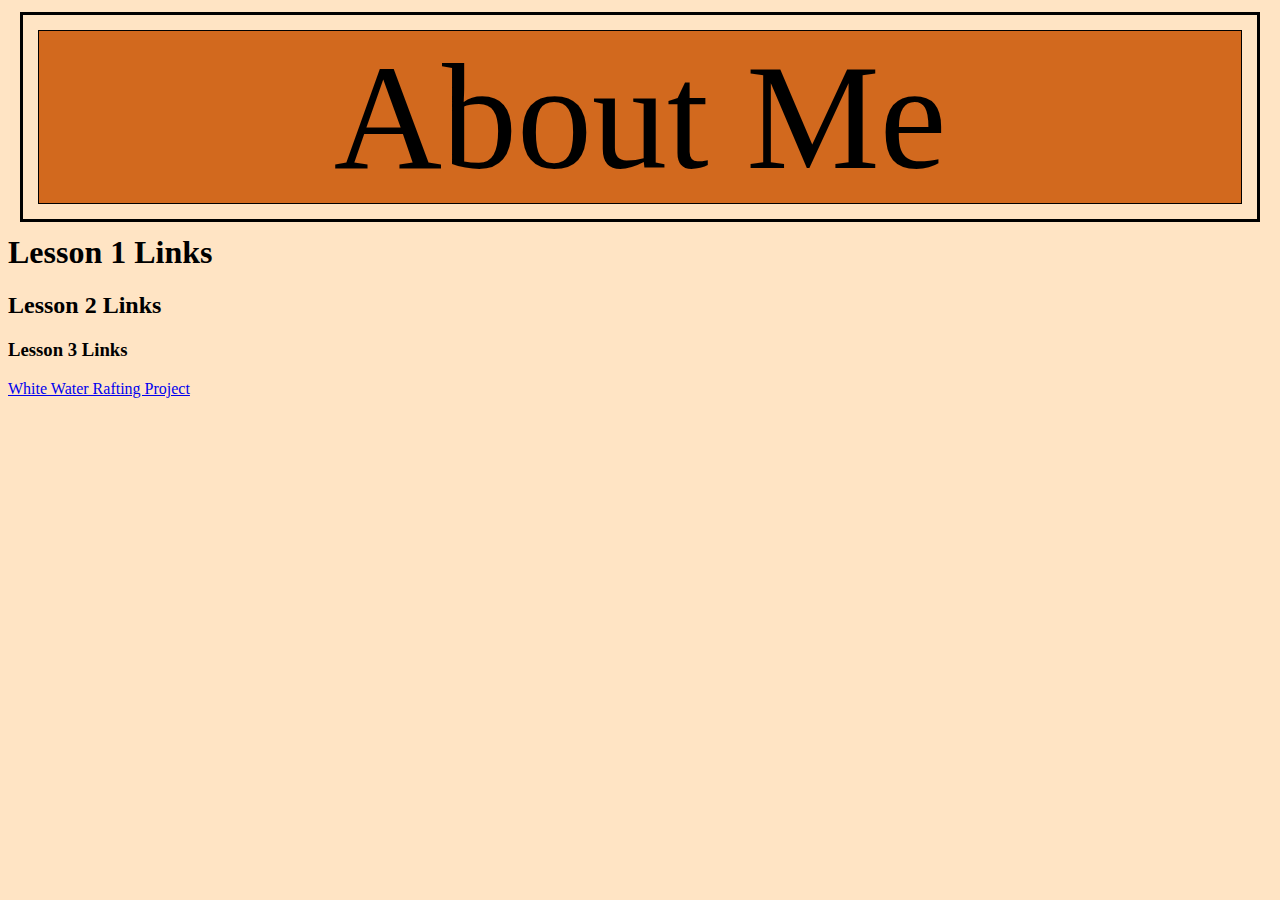
<file: index.html>
<!-- How to build a basic website -->

<!DOCTYPE html>
<html lang="en">
<head>
    <meta charset="UTF-8">
    <meta http-equiv="X-UA-Compatible" content="IE=edge">
    <meta name="viewport" content="width=device-width, initial-scale=1.0">
    <title>About Me</title>
    <link rel="stylesheet" href="./lesson01/aboutme/styles/aboutme.css">
</head>

<header id="header1">About Me</header>

<body>
    
    <h1>Lesson 1 Links</h1>
        
    <h2>Lesson 2 Links</h2>
    
    <h3>Lesson 3 Links</h3>
        <a href="lesson03/wwr/index.html">White Water Rafting Project</a>

</body>
</html>
</file>
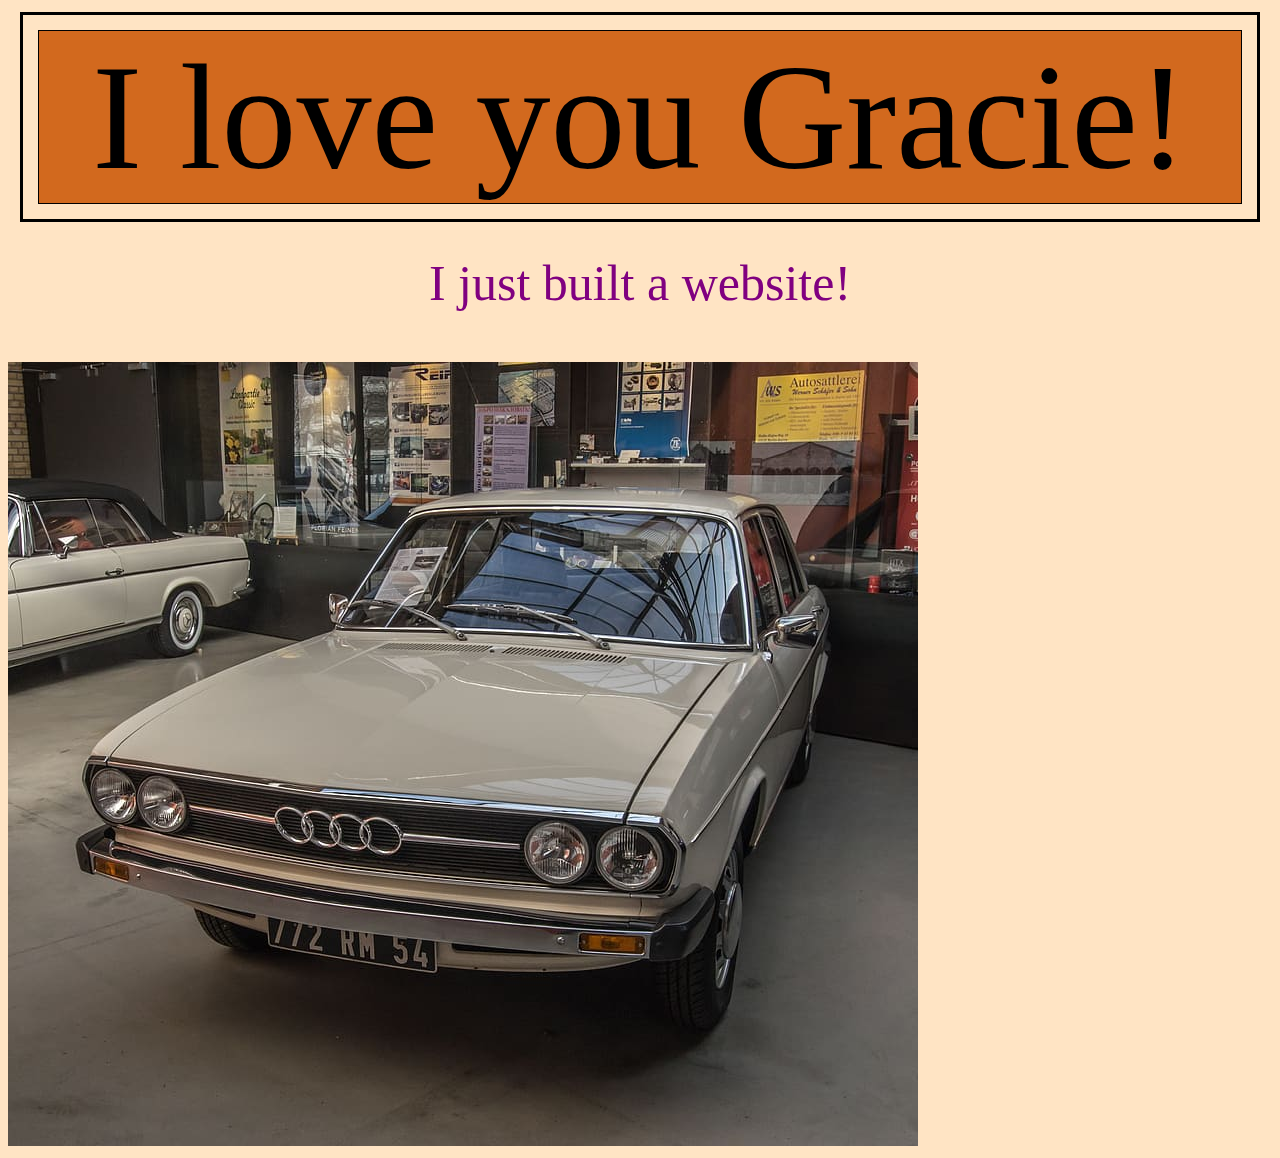
<file: aboutme/index.html>
<!-- How to build a basic website -->

<!DOCTYPE html>
<html lang="en">
<head>
    <meta charset="UTF-8">
    <meta http-equiv="X-UA-Compatible" content="IE=edge">
    <meta name="viewport" content="width=device-width, initial-scale=1.0">
    <title>Message for Gracie</title>
    <link rel="stylesheet" href="aboutme.css">
</head>

<body>
    <p id="one">
        I love you Gracie!
    </p>
    <p id="two">
        I just built a website!
    </p>
    <img src="images/audi.jpg" alt="'86 Audi - Quattro">
</body>
</html>
</file>
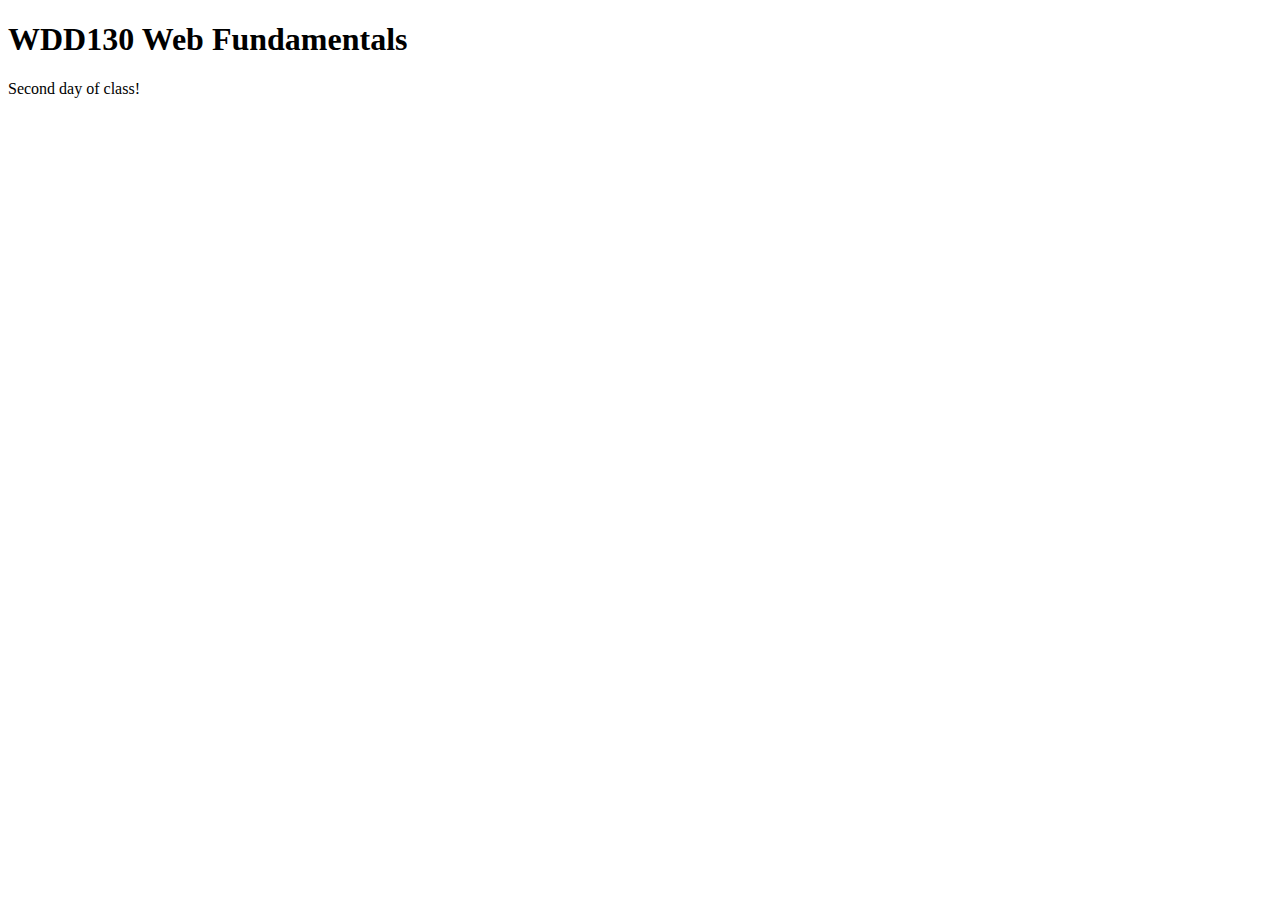
<file: Misc/index.html>
<!DOCTYPE html>
<html lang="en">
<head>
    <meta charset="UTF-8">
    <meta http-equiv="X-UA-Compatible" content="IE=edge">
    <meta name="viewport" content="width=device-width, initial-scale=1.0">
    <title>Welcome to Class</title>
</head>

<body>
    <h1>WDD130 Web Fundamentals</h1>
    <p>Second day of class!

    </p>
</body>
</html>
</file>
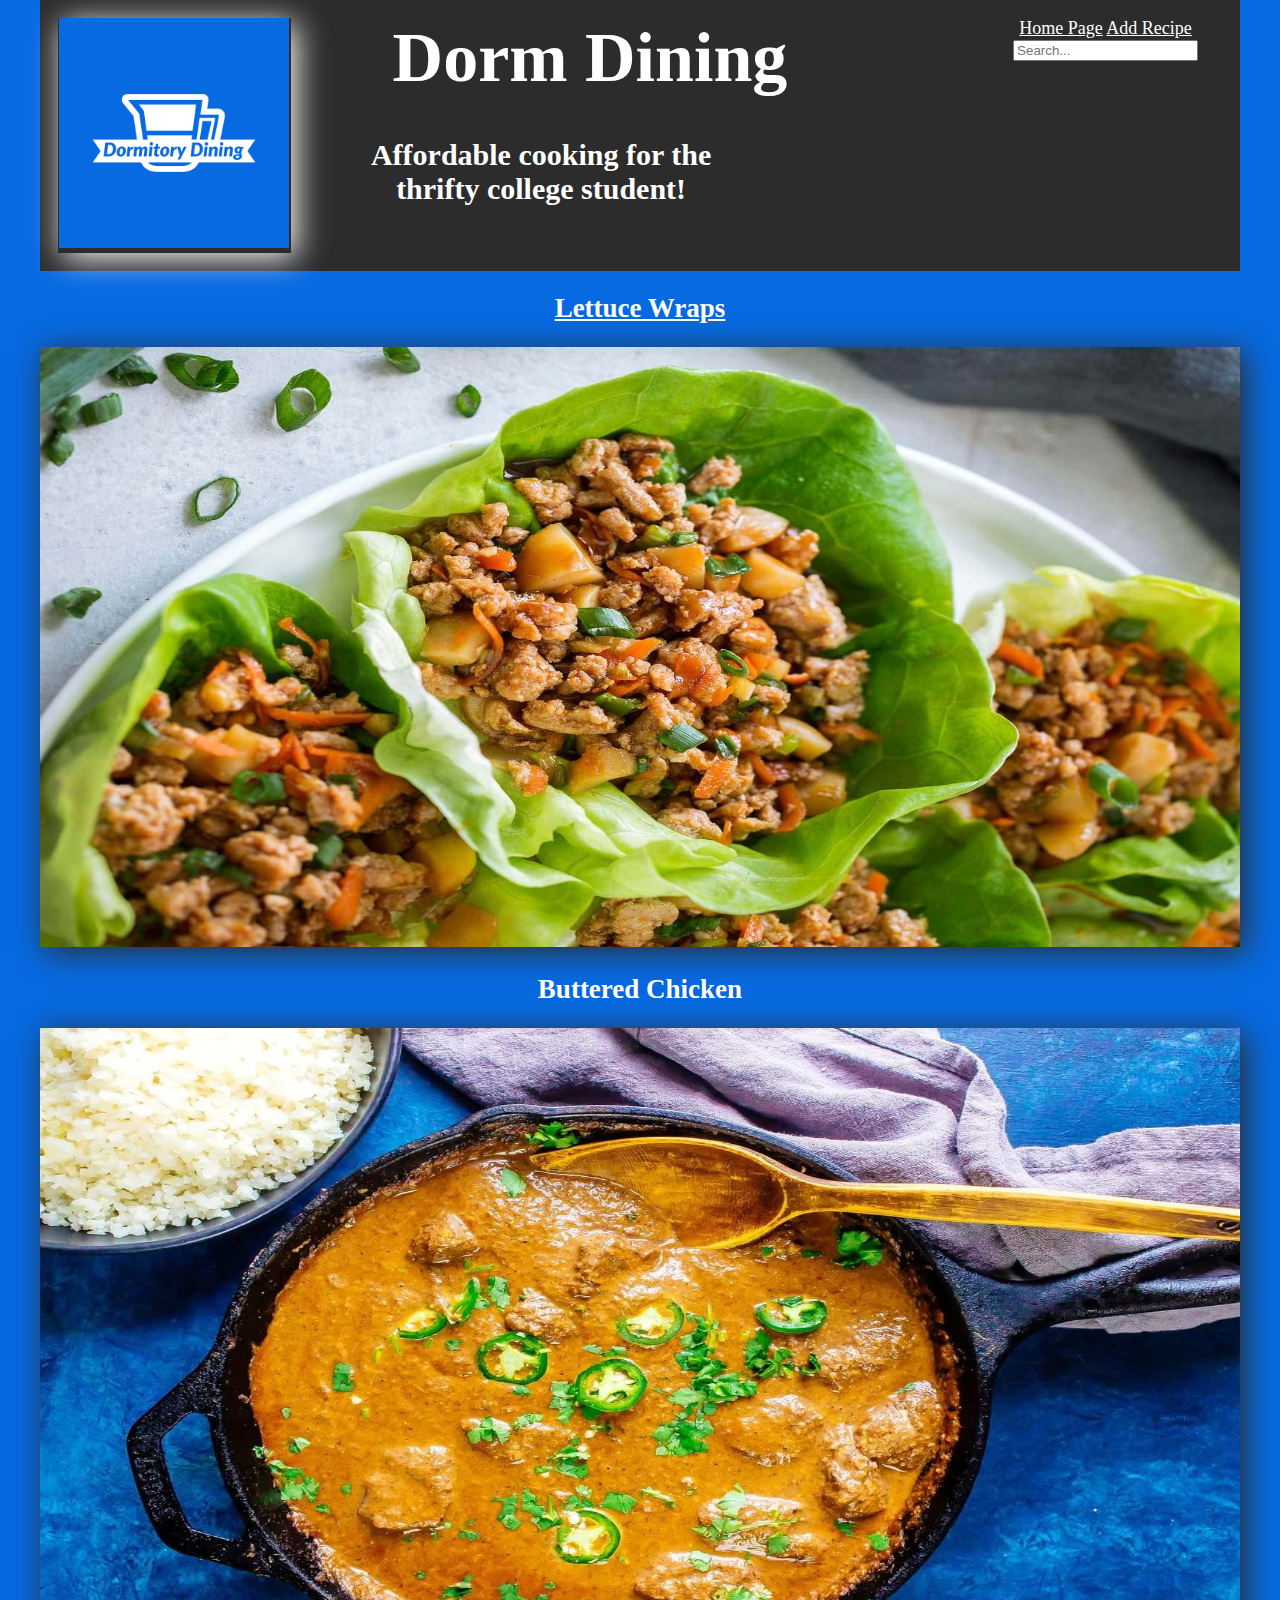
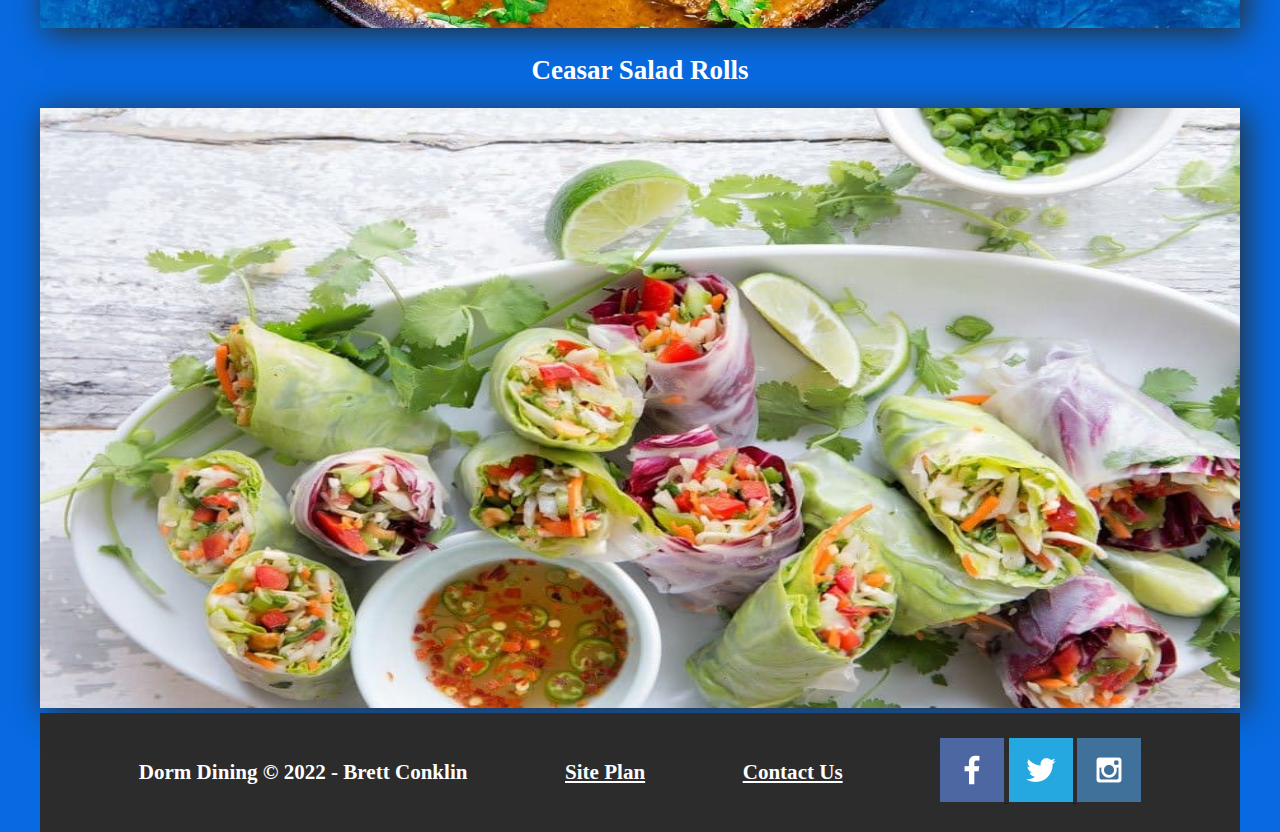
<file: recipes/index.html>
<!DOCTYPE html>
<html lang="en">
<head>
    <meta charset="UTF-8">
    <meta http-equiv="X-UA-Compatible" content="IE=edge">
    <meta name="viewport" content="width= , initial-scale=1.0">
    <title>HOME PAGE</title>
    <link rel="stylesheet" href="styles/home-page.css">
</head>
<body>
    <header> 
        <a id="logo_link" href="index.html">
            <img src="./images/logo.jpeg" alt="Dorm Dining - Logo" width="230" height="230">
        </a>
        <h1 class="home-title">Dorm Dining</h1>
        <h2 class="home-message">Affordable cooking for the thrifty college student!</h2>
        <nav>
            <a href="index.html"style="color: white">Home Page</a>
            <A href="add-recipe.html"style="color: white">Add Recipe</A>
            <div calss="top-search">
                <input type="text" placeholder="Search...">
            </div>
        </nav>
    </header>
    <main class="home-grid">
        <section class="lettuce-wraps-card">
            <h2><a href="lettuce-wrap-recipe.html"style="color: white">Lettuce Wraps</a></h2>
            <img class="card-img" src="images/lettuce-wraps.jpg" alt="Lettuce Wraps" width="1200" height="600">
        </section>
        <section class="butter-chicken-card">
            <h2>Buttered Chicken</h2>
            <img class="card-img" src="images/buttered-chicken.jpg" alt="Buttered Chicken" width="1200" height="600">
        </section>
        <section class="salad-rolls-card">
            <h2>Ceasar Salad Rolls</h2>
            <img class="card-img" src="images/salad-rolls.jpg" alt="rafting boat" width="1200" height="600">
        </section>
    </main>
    <footer>
        <h3>Dorm Dining &copy; 2022 - Brett Conklin</h3>
        <h3><a href="site-plan.html"style="color: white">Site Plan</a></h3>
        <h3><a href="contactus.html"style="color: white">Contact Us</a></h3>
        <div class="social">
            <a href="https://facebook.com" target="_blank">
                <img src="images/facebook.png" alt="fb icon">
            </a>
            <a href="https://twitter.com" target="_blank">
                <img src="images/twitter.png" alt="twitter icon">
            </a>
            <a href="https://instagram.com" target="_blank">
                <img src="images/instagram.png" alt="instagram icon">
            </a>
        </div>
    </footer>
</body>
</html>
</file>
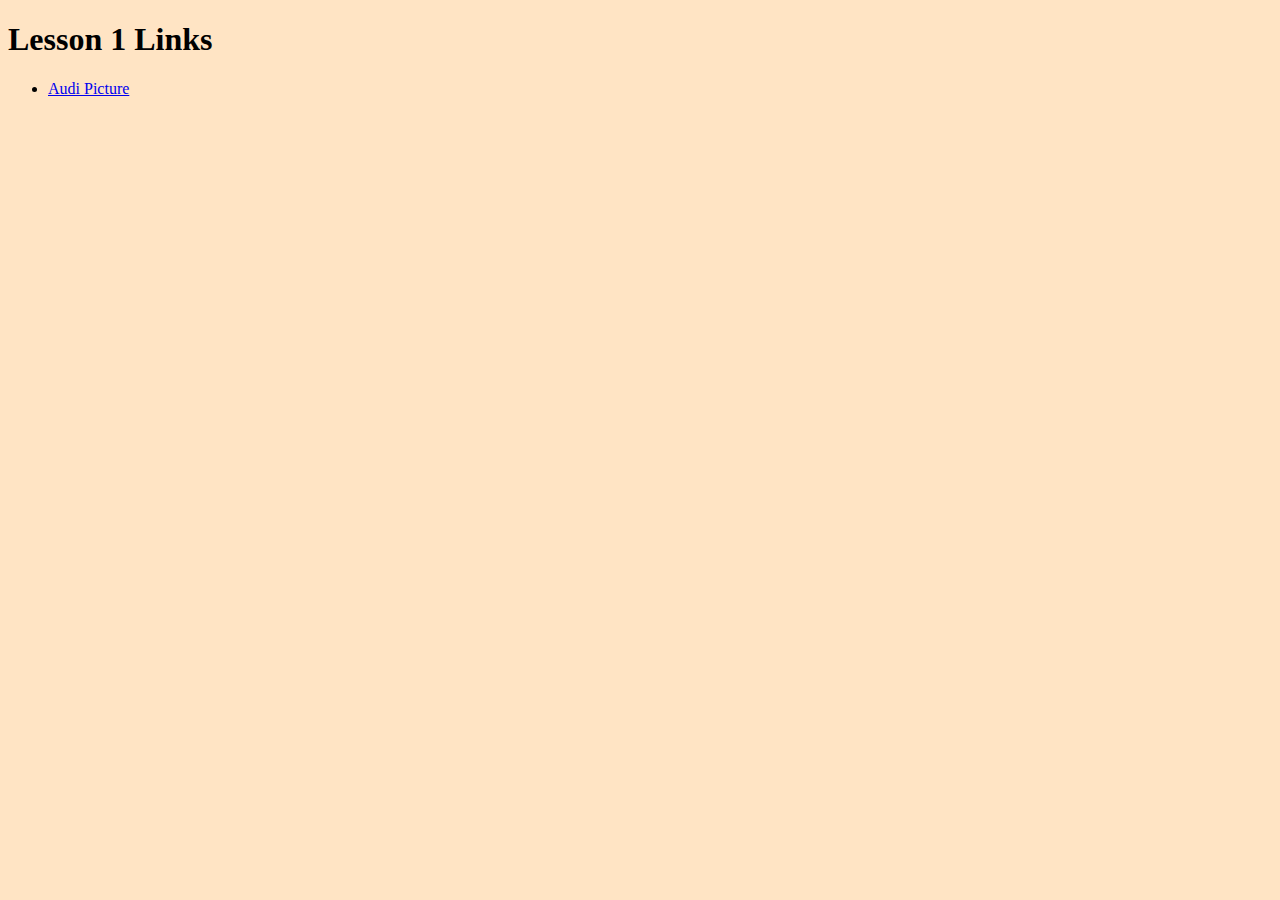
<file: lesson01/aboutme/index.html>
<!-- How to build a basic website -->

<!DOCTYPE html>
<html lang="en">
<head>
    <meta charset="UTF-8">
    <meta http-equiv="X-UA-Compatible" content="IE=edge">
    <meta name="viewport" content="width=device-width, initial-scale=1.0">
    <title>About Me</title>
    <link rel="stylesheet" href="aboutme.css">
</head>

<body>
    <h1>Lesson 1 Links</h1>
    <ul>
        <li><a href="./images/audi.jpg">Audi Picture</a>
        </li>
    </ul>
    
    
</body>
</html>
</file>
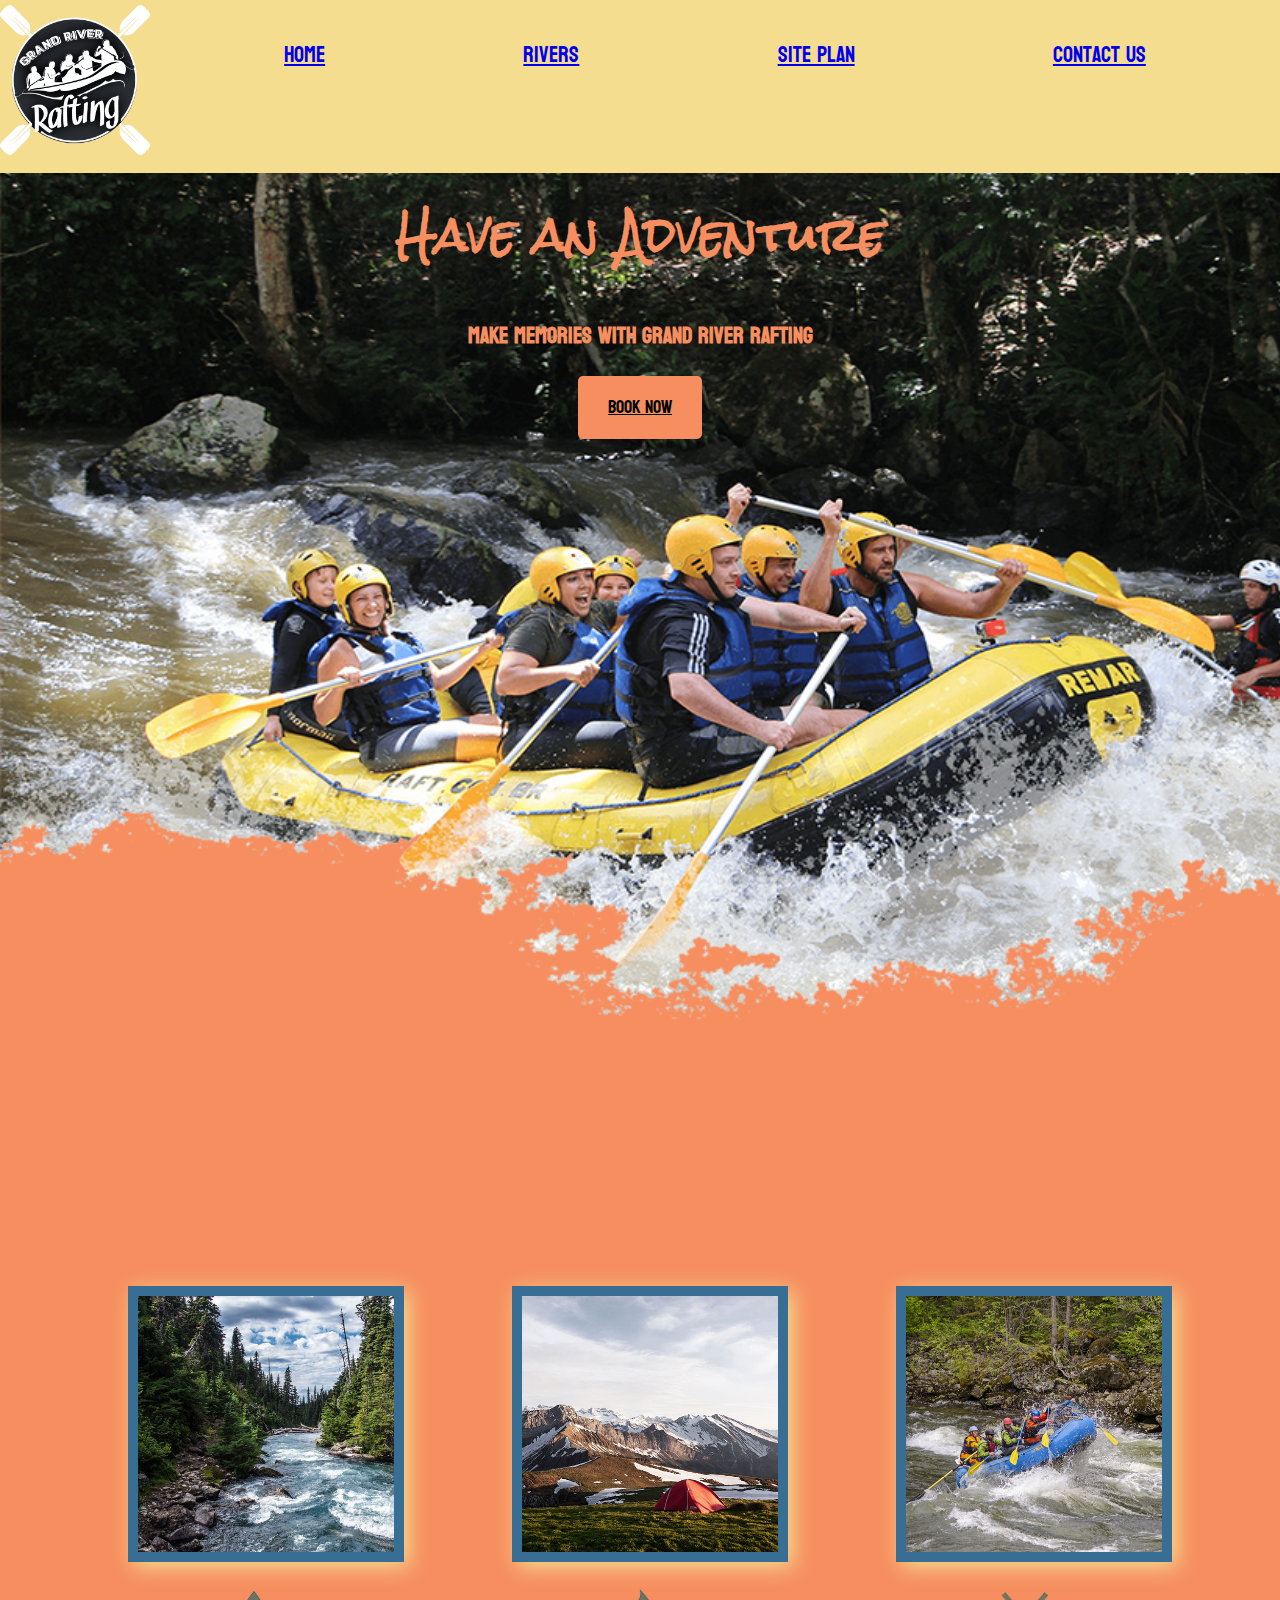
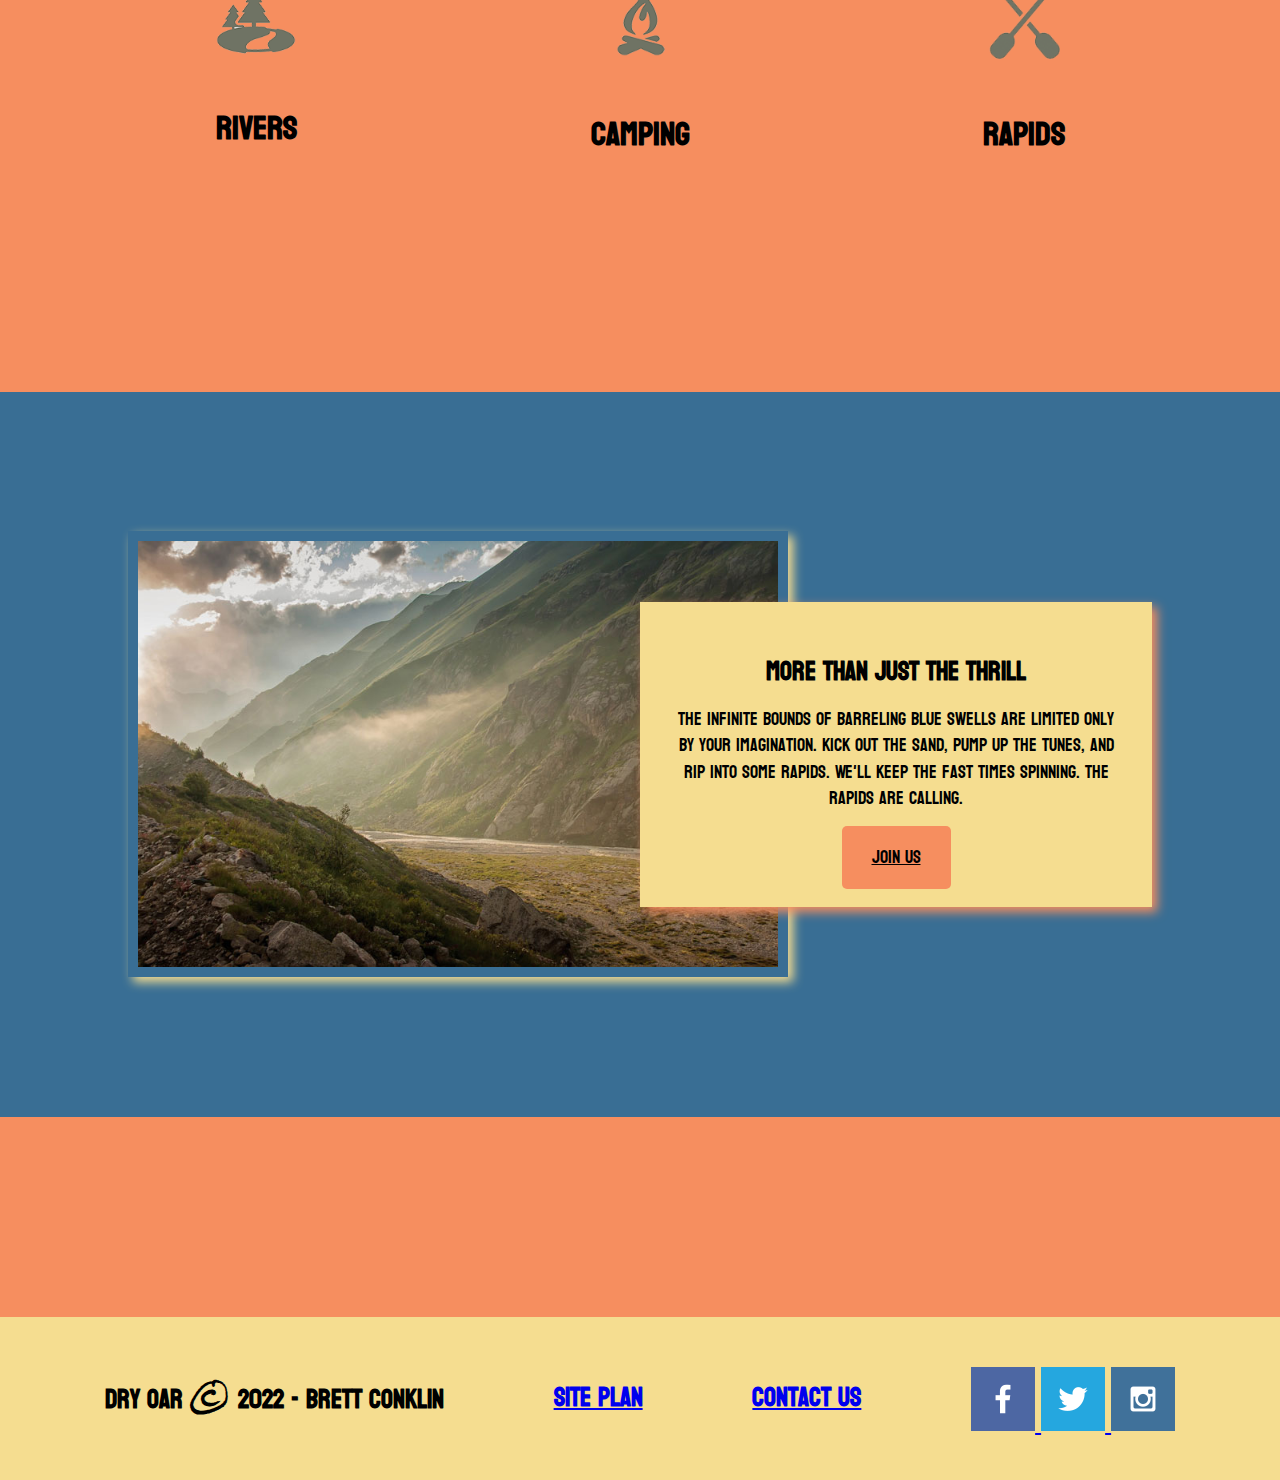
<file: lesson03/wwr/index.html>
<!DOCTYPE html>
<html lang="en">
<head>
    <meta charset="UTF-8">
    <meta http-equiv="X-UA-Compatible" content="IE=edge">
    <meta name="viewport" content="width=device-width, initial-scale=1.0">
    <title>Grand River Rafting - Home</title>
    <link rel="stylesheet" href="styles/style.css">
</head>
<body>
    <div id="content">
        <header> 
            <a id="logo_link" href="index.html">
                <img src="./images/raftinglogo.png" alt="Grand River Rafting - Logo" width="150" height="150">
            </a>
            <nav>
                <a href="index.html">Home</a>
                <a href="page2.html">Rivers</a>
                <a href="site-plan-rafting.html">Site Plan</a>
                <A href="contactus.html">Contact Us</A>
            </nav>
        </header>
        <div id="hero">
            <div id="hero-box">
                <img id="hero-img" src="images/hero.png" alt="People being dumped from raft" width="1600" height="1000">
            </div>
            <section id="hero-msg">
                <h1 class="home-title">Have an Adventure</h1>
                <h4>Make Memories with Grand River Rafting</h4>
                <div class="button-box">
                    <a class="book" href="contactus.html">Book Now</a>
                </div>
            </section>
        </div>

        <main class="home-grid">
            <section class="rivers-card">
                <img class="card-img" src="images/rivers.jpg" alt="iver in foreset">
                <img class="icon" src="images/river_icon.png" alt="river icon">
                <h2>Rivers</h2>
            </section>
            <section class="camping-card">
                <img class="card-img" src="images/camping.jpg" alt="tent in mountian">
                <img class="icon" src="images/fire_icon.png" alt="fire icon">
                <h2>Camping</h2>
            </section>
            <section class="rapids-card">
                <img class="card-img" src="images/rapids.jpg" alt="rafting boat">
                <img class="icon" src="images/oars.png" alt="oars icon">
                <h2>Rapids</h2>
            </section>
            <div id="background"></div>
            <img class="mountains" src="images/mountains.jpg" alt="Misty Mountains">
            <section class="msg">
                <h2>More Than Just the Thrill</h2>
                <p>The infinite bounds of barreling blue swells are limited only by your imagination.
                    Kick out the sand, pump up the tunes, and rip into some rapids.
                    We'll keep the fast times spinning. The rapids are calling.
                </p>
                <a class="join" href="rivers.hrml">Join Us</a>
            </section>
        </main>
        <footer>
            <h3>Dry Oar &copy; 2022 - Brett Conklin</h3>
            <h3><a href="site-plan-rafting.html">Site Plan</a></h3>
            <h3><a href="contactus.html">Contact Us</a></h3>
            <div class="social">
                <a href="https://facebook.com" target="_blank">
                    <img src="images/facebook.png" alt="fb icon">
                </a>
                <a href="https://twitter.com" target="_blank">
                    <img src="images/twitter.png" alt="twitter icon">
                </a>
                <a href="https://instagram.com" target="_blank">
                    <img src="images/instagram.png" alt="instagram icon">
                </a>
            </div>
        </footer>

    </div>
</body>








</html>
</file>
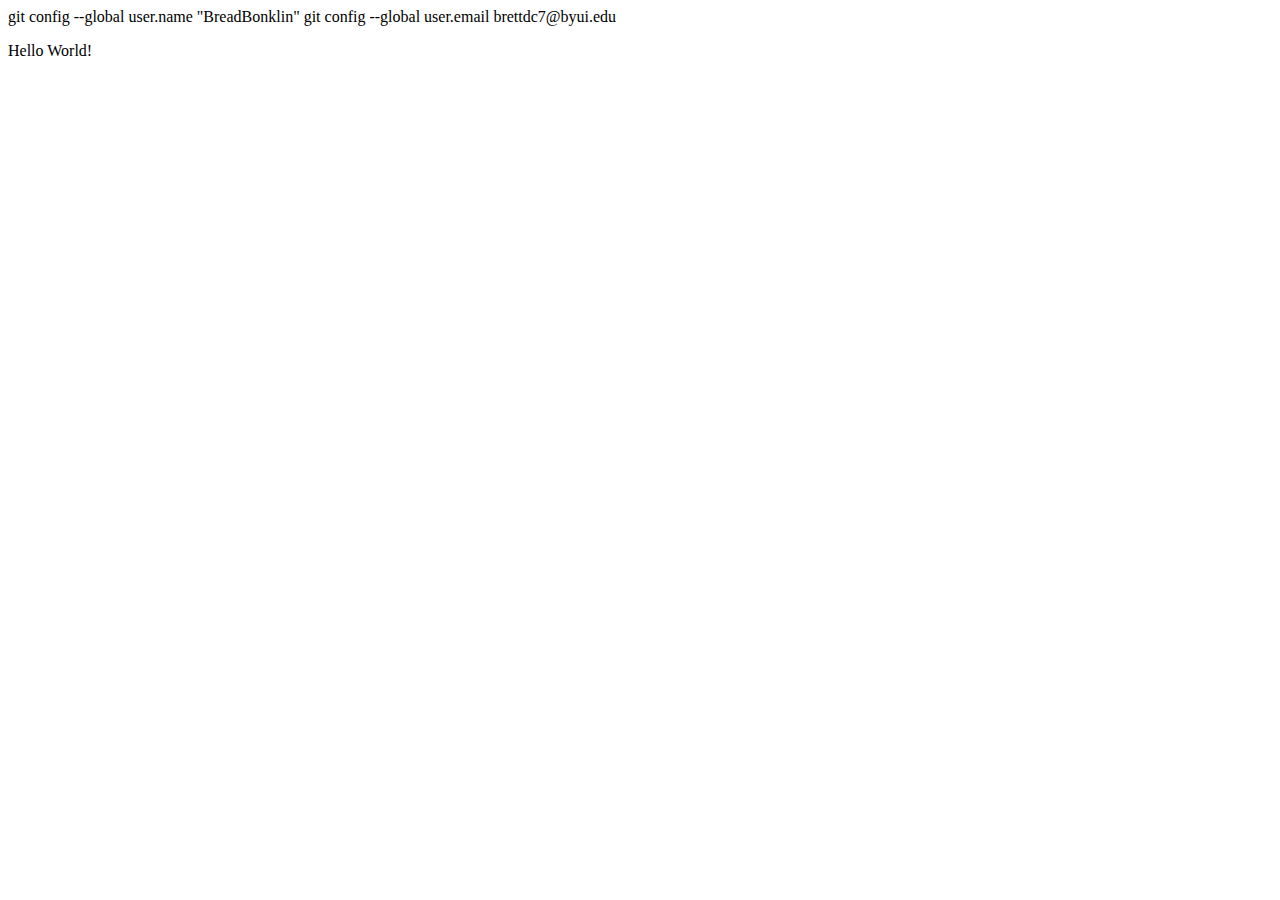
<file: githubsetuppage.html>
git config --global user.name "BreadBonklin"
git config --global user.email brettdc7@byui.edu


<!DOCTYPE html>
<html lang="en">
<head>
    <meta charset="UTF-8">
    <meta http-equiv="X-UA-Compatible" content="IE=edge">
    <meta name="viewport" content="width=device-width, initial-scale=1.0">
    <title>Document</title>
</head>
<body>
    <p>Hello World!</p>
</body>
</html>
</file>
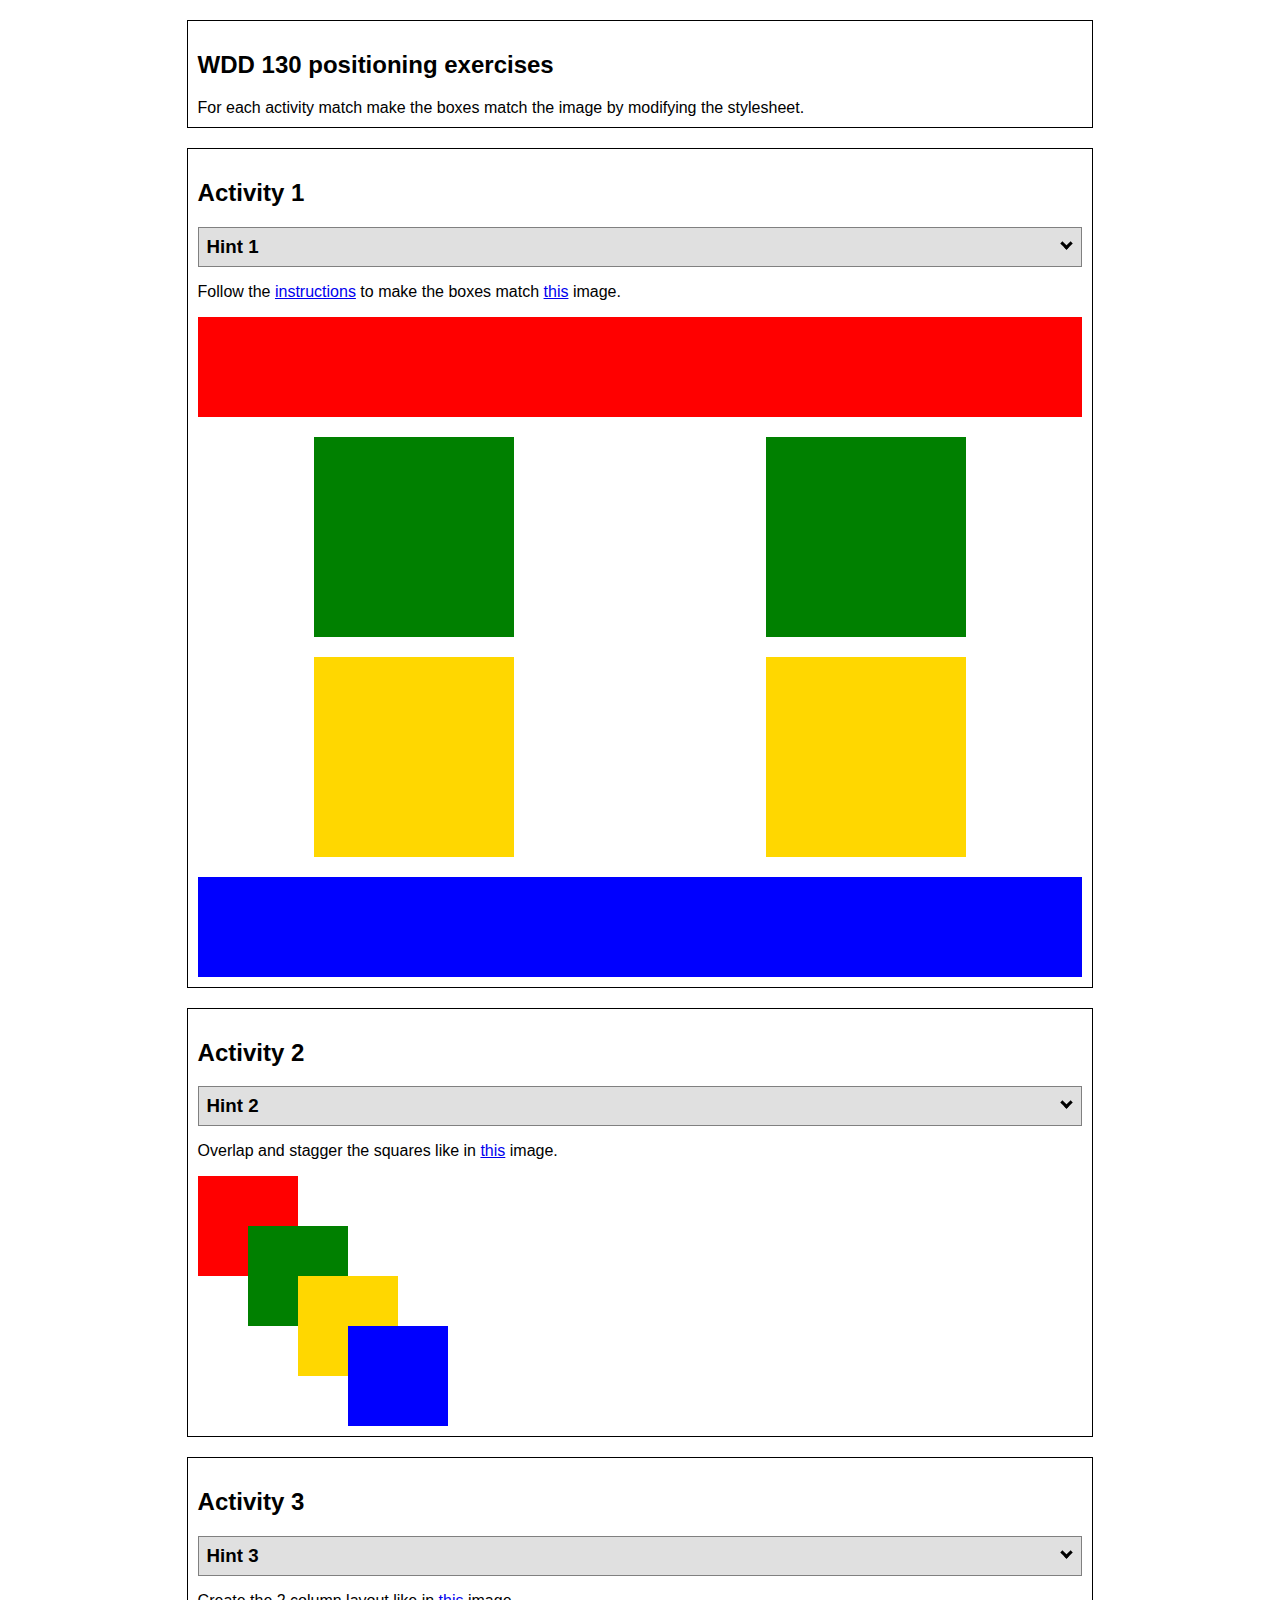
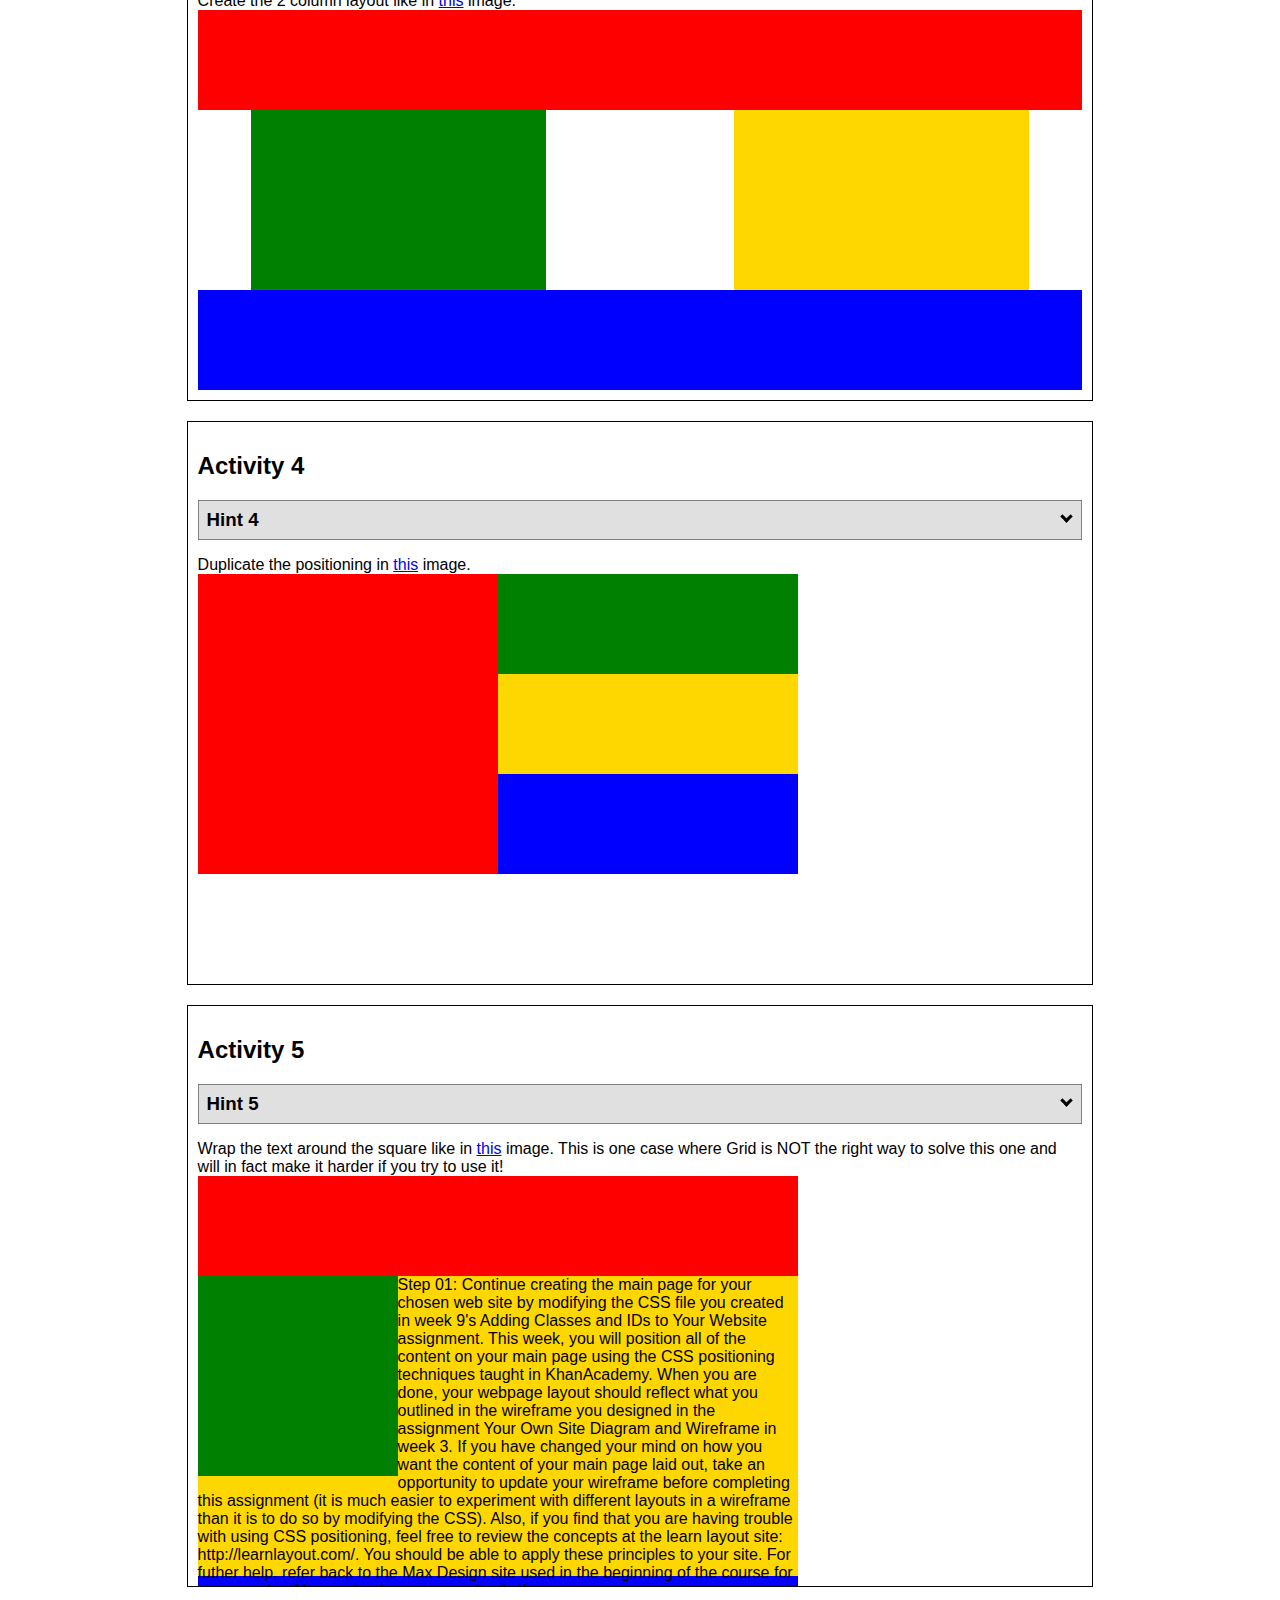
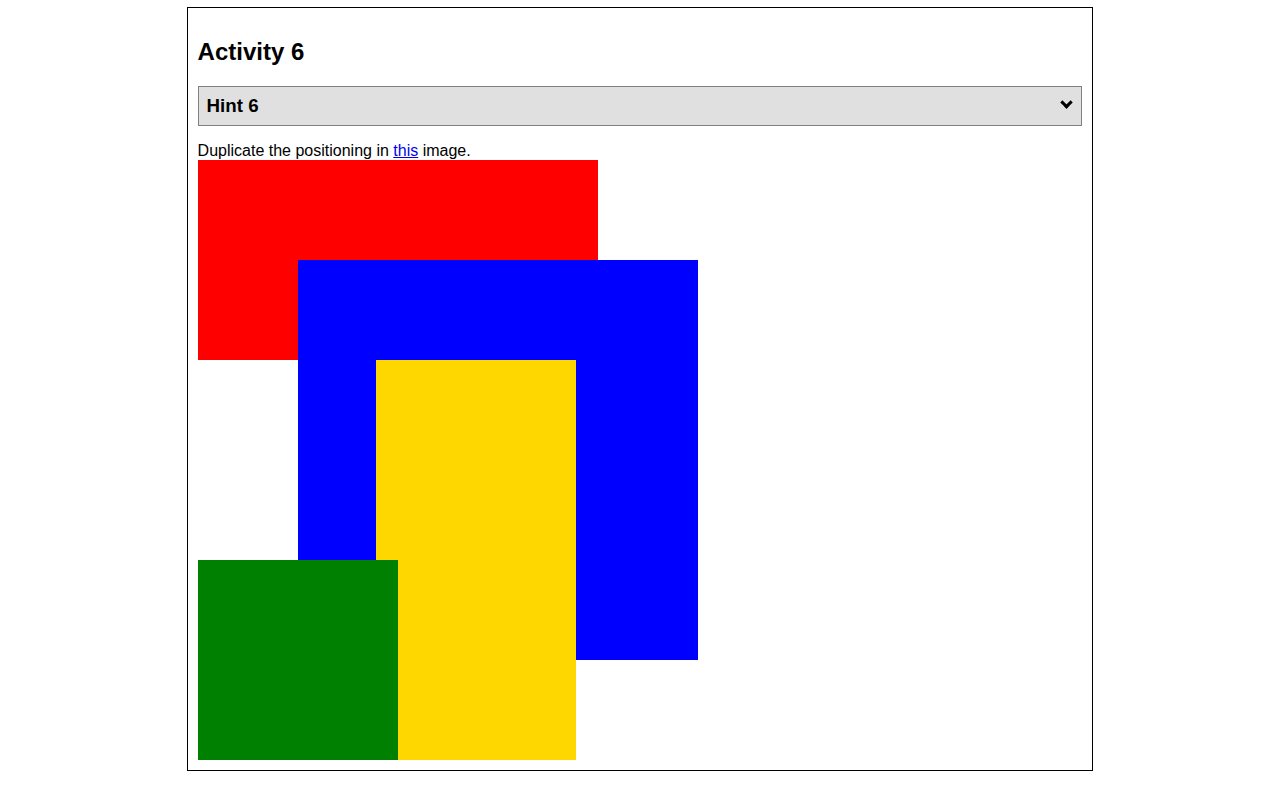
<file: positioning.html>
<!DOCTYPE html>
<html lang="en">
  <head>
    <!-- HTML - Name: positioning.html -->
    <title>Positioning Activity</title>
    <link rel="stylesheet" type="text/css" href="positionstyles.css" />
  </head>
  <body>
    <div class="activity">
      <h2>WDD 130 positioning exercises</h2>
      For each activity match make the boxes match the image by modifying the stylesheet.</div>
    <div class="activity">
      <h2>Activity 1</h2>
      <section class="hint"><input type="checkbox" ><i></i> <h3>Hint 1</h3><div><p>Check out the <a href="https://byui-wdd.github.io/wdd130/activities/w06-css-positioning.html" target="_blank">activity instructions</a> in Ilearn!</p></div></section>
      <p>Follow the <a href="https://byui-wdd.github.io/wdd130/activities/w06-css-positioning.html" target="_blank">instructions</a> to make the boxes match  <a href="https://byui-wdd.github.io/wdd130/images/example1.png" target="_blank">this</a> image.</p>
      <div class="content1" >
        <div class="red1" ></div>
        <div class="green1" ></div>
        <div class="green1" ></div>
        <div class="yellow1"></div>
        <div class="yellow1"></div>
        <div class="blue1"></div>
      </div>
    </div>
    <div class="activity">
      <h2>Activity 2</h2>
      <section class="hint"><input type="checkbox" > <h3>Hint 2</h3><i></i><div><p>Remember that the best way to shift elements around slightly on the page is with Margins.  You could also use Grid.  Either would work for this. If you choose margin, you can use a <em>negative</em> margin. (ie margin-top: -20px;)</p><h4>Properties used:</h4><ul><li>margin-top, margin-left</li><li>...or...</li><li>grid-template-columns: 50px 50px 50px 50px 50px </li></ul></div></section>
      <p>Overlap and stagger the squares like in <a href="https://byui-wdd.github.io/wdd130/images/example2.png" target="_blank">this</a> image.</p>
      <div class="content2" >
        <div class="red2" ></div>
        <div class="green2" ></div>
        <div class="yellow2"></div>
        <div class="blue2"></div>
      </div>
    </div>
    <div class="activity">
      <h2>Activity 3</h2>
      <section class="hint"><input type="checkbox" > <h3>Hint 3</h3><i></i><div><p>This one is going to be best solved with CSS Grid. Remember to make the boxes the right width first...then start moving them around. </p><h4>Properties used:</h4><ul><li>display:grid;</li><li>grid-template-columns:</li><li>grid-column-gap:</li>
        <li>grid-column:</li>  </ul></div></section>
      Create the 2 column layout like in <a href="https://byui-wdd.github.io/wdd130/images/example3.png" target="_blank">this</a>  image.
      <div class="content3" >
        <div class="red3" ></div>
        <div class="green3" ></div>
        <div class="yellow3"></div>
        <div class="blue3"></div>
      </div>
    </div>
    <div class="activity">
      <h2>Activity 4</h2>
      <section class="hint"><input type="checkbox" > <h3>Hint 4</h3><i></i><div><p>For the others we have been primarily concerned with width. For this one you will need to adjust height as well. </p><h4>Properties used:</h4><ul><li>display:grid;</li><li>grid-template-columns:</li><li>grid-row:</li></ul></div></section>
      Duplicate the positioning in <a href="https://byui-wdd.github.io/wdd130/images/example4.png" target="_blank">this</a> image. 
      <div class="content4" >
        <div class="red4" ></div>
        <div class="green4" ></div>
        <div class="yellow4"></div>
        <div class="blue4"></div>
      </div>
    </div>

    <div class="activity">
      <h2>Activity 5</h2>
      <section class="hint"><input type="checkbox" > <h3>Hint 5</h3><i></i><div><p>Grid is <strong>not</strong> the right way to do this.  In fact there is only one way to really do that...and that is with float. Remember that we float the thing we want the text to wrap around.  Also remember to start by making all the shapes the right size and shape.</p><h4>Properties used:</h4><ul><li>float: left;</li></ul></div></section>
      Wrap the text around the square like in <a href="https://byui-wdd.github.io/wdd130/images/example5.png" target="_blank">this</a> image. This is one case where Grid is NOT the right way to solve this one and will in fact make it harder if you try to use it!
      <div class="content5" >
        <div class="red5" ></div>
        <div class="green5" ></div>
        <div class="yellow5">Step 01: Continue creating the main page for your chosen web site by modifying the CSS file you created in week 9's Adding Classes and IDs to Your Website assignment. This week, you will position all of the content on your main page using the CSS positioning techniques taught in KhanAcademy. When you are done, your webpage layout should reflect what you outlined in the wireframe you designed in the assignment Your Own Site Diagram and Wireframe in week 3. If you have changed your mind on how you want the content of your main page laid out, take an opportunity to update your wireframe before completing this assignment (it is much easier to experiment with different layouts in a wireframe than it is to do so by modifying the CSS). Also, if you find that you are having trouble with using CSS positioning, feel free to review the concepts at the learn layout site: http://learnlayout.com/. You should be able to apply these principles to your site. For futher help, refer back to the Max Design site used in the beginning of the course for an example of how to implement your site design.</div>
        <div class="blue5"></div>
      </div>
    </div>
    <div class="activity">
      <h2>Activity 6</h2>
      <section class="hint"><input type="checkbox" > <h3>Hint 6</h3><i></i><div><p>This one is all about visualizing the grid behind the layout. If you are having a hard time doing that first: all the sizes are even multiples of 100, and second here is another example with the lines drawn: <a href="https://byui-wdd.github.io/wdd130/images/example6-hint.png" target="_blank">example 6 with lines</a>. For this one you will find it easiest if you use px for the column width. You can also use <kbd>z-index</kbd> to control the element layering.    </p><h4>Properties used:</h4><ul><li>display:grid;</li><li>grid-template-columns:</li><li>grid-column:</li><li>grid-row:</li><li><a href="https://www.w3schools.com/cssref/pr_pos_z-index.asp" target="_blank">z-index:</a></li></ul></div></section>
      Duplicate the positioning in <a href="https://byui-wdd.github.io/wdd130/images/example6.png" target="_blank">this</a> image.
      <div class="content6" >
        <div class="red6" ></div>
        <div class="green6" ></div>
        <div class="yellow6"></div>
        <div class="blue6"></div>
      </div>
    </div>
  </body>
</html>
</file>
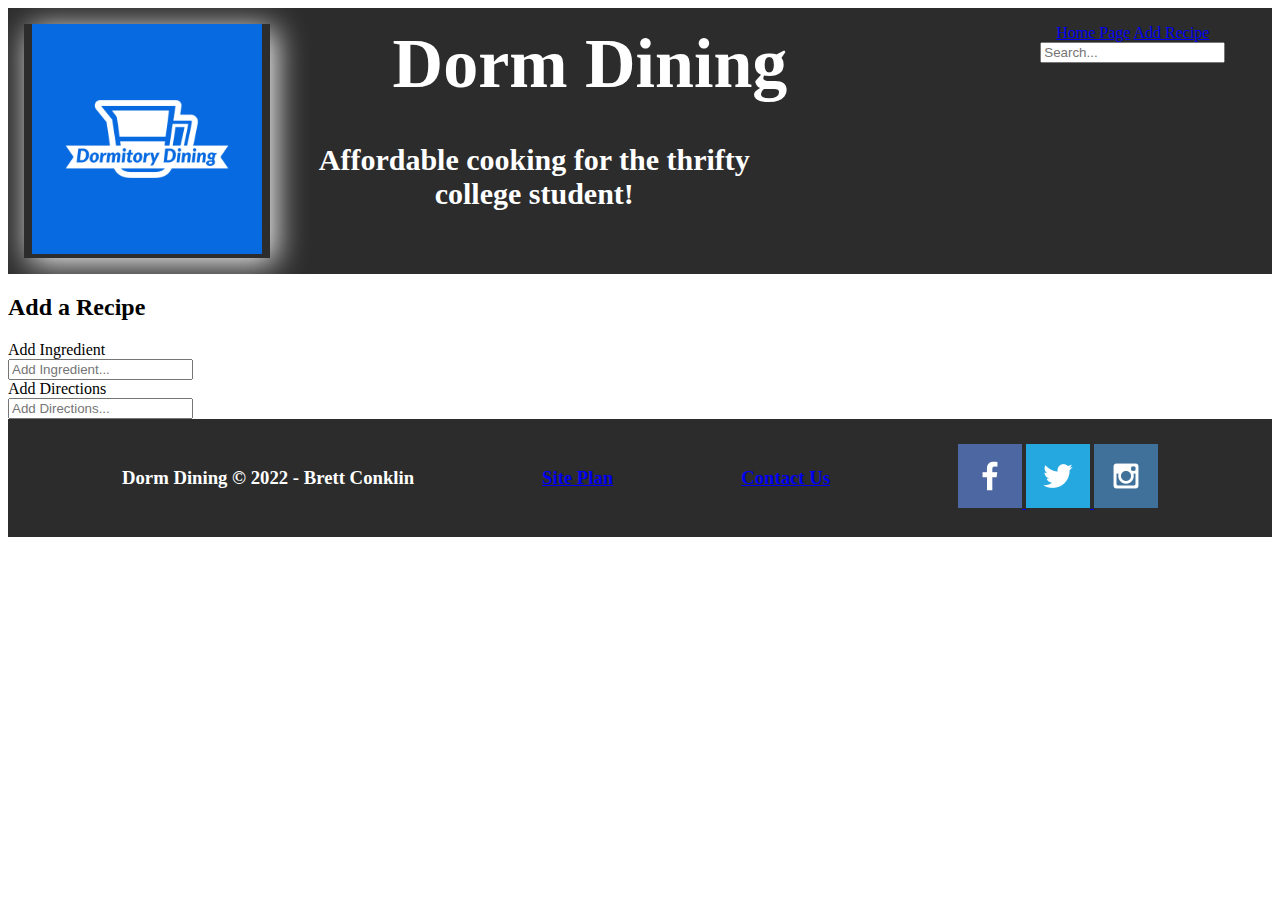
<file: recipes/add-recipe.html>
<!DOCTYPE html>
<html lang="en">
<head>
    <meta charset="UTF-8">
    <meta http-equiv="X-UA-Compatible" content="IE=edge">
    <meta name="viewport" content="width=device-width, initial-scale=1.0">
    <title>Add a Recipe</title>
    <link rel="stylesheet" href="styles/add-recipe.css">
</head>
<body>
    <header> 
        <a id="logo_link" href="index.html">
            <img src="./images/logo.jpeg" alt="Dorm Dining - Logo" width="230" height="230">
        </a>
        <h1 class="home-title">Dorm Dining</h1>
        <h2 class="home-message">Affordable cooking for the thrifty college student!</h2>
        <nav>
            <a href="index.html">Home Page</a>
            <A href="add-recipe.html">Add Recipe</A>
            <div calss="top-search">
                <input type="text" placeholder="Search...">
            </div>
        </nav>
    </header>
    <main class="home-grid">
        <section class="add-recipe-card">
            <h2>Add a Recipe</h2>
            <p1>
                Add Ingredient
                <form>
                    <input type="text" placeholder="Add Ingredient...">
                </form>
            </p1>
            <p2>
                Add Directions
                <form>
                    <input type="text" placeholder="Add Directions...">
                </form>
            </p2>
        </section>
        








    </main>
    <footer>
        <h3>Dorm Dining &copy; 2022 - Brett Conklin</h3>
        <h3><a href="site-plan.html">Site Plan</a></h3>
        <h3><a href="contactus.html">Contact Us</a></h3>
        <div class="social">
            <a href="https://facebook.com" target="_blank">
                <img src="images/facebook.png" alt="fb icon">
            </a>
            <a href="https://twitter.com" target="_blank">
                <img src="images/twitter.png" alt="twitter icon">
            </a>
            <a href="https://instagram.com" target="_blank">
                <img src="images/instagram.png" alt="instagram icon">
            </a>
        </div>
    </footer>
</body>
</html>
</file>
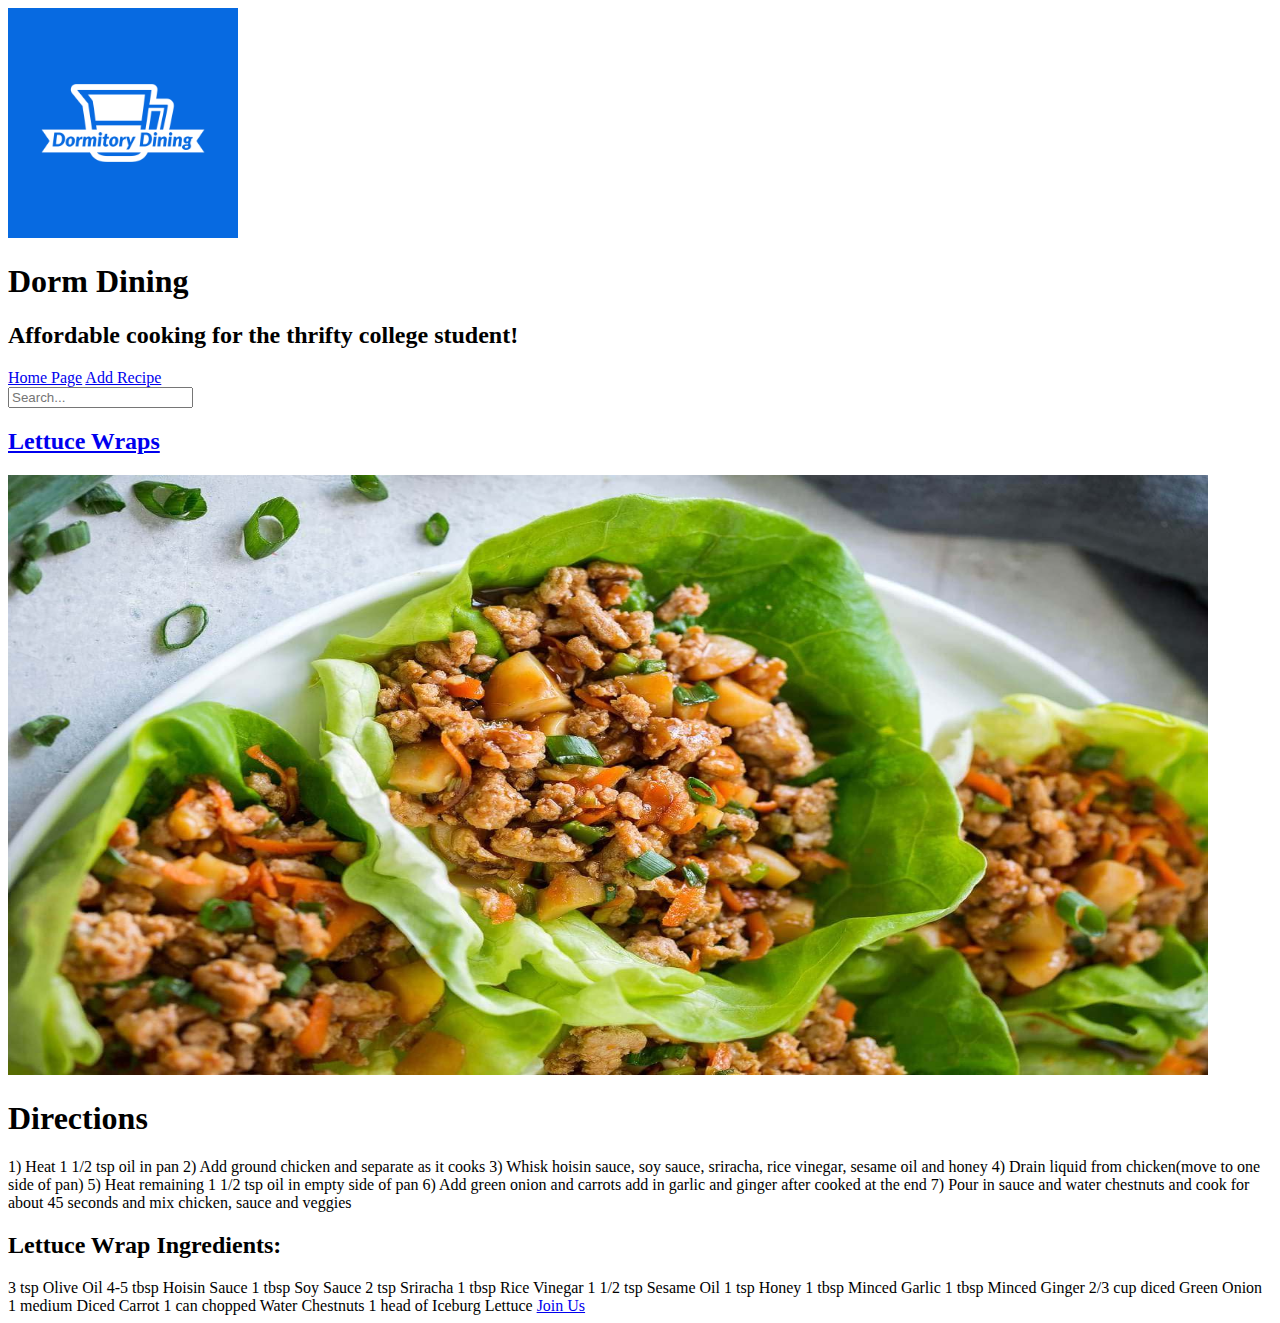
<file: recipes/butter-chicken-recipe.html>
<!DOCTYPE html>
<html lang="en">
<head>
    <meta charset="UTF-8">
    <meta http-equiv="X-UA-Compatible" content="IE=edge">
    <meta name="viewport" content="width=device-width, initial-scale=1.0">
    <title>Lettuce Wrap</title>
</head>
<body>
    <header> 
        <a id="logo_link" href="index.html">
            <img src="./images/logo.jpeg" alt="Dorm Dining - Logo" width="230" height="230">
        </a>
        <h1 class="home-title">Dorm Dining</h1>
        <h2 class="home-message">Affordable cooking for the thrifty college student!</h2>
        <nav>
            <a href="index.html">Home Page</a>
            <A href="add-recipe.html">Add Recipe</A>
            <div calss="top-search">
                <input type="text" placeholder="Search...">
            </div>
        </nav>
    </header>
    <main class="home-grid">
        <section class="lettuce-wraps-card">
            <h2><a href="recipe.html">Lettuce Wraps</a></h2>
            <img class="card-img" src="images/lettuce-wraps.jpg" alt="Lettuce Wraps" width="1200" height="600">
        
        </section>
        <section>
            <section class="msg">
                <h1>Directions</h1>
                <p1>
                    1) Heat 1 1/2 tsp oil in pan 
                    2) Add ground chicken and separate as it cooks 
                    3) Whisk hoisin sauce, soy sauce, sriracha, rice vinegar, sesame oil and honey 
                    4) Drain liquid from chicken(move to one side of pan) 
                    5) Heat remaining 1 1/2 tsp oil in empty side of pan 
                    6) Add green onion and carrots add in garlic and ginger after cooked at the end 
                    7) Pour in sauce and water chestnuts and cook for about 45 seconds and mix chicken, sauce and veggies
                </p1>
                <h2>Lettuce Wrap Ingredients: </h2>
                <p2>
                    3 tsp Olive Oil 
                    4-5 tbsp Hoisin Sauce 
                    1 tbsp Soy Sauce
                    2 tsp Sriracha 
                    1 tbsp Rice Vinegar 
                    1 1/2 tsp Sesame Oil 
                    1 tsp Honey 
                    1 tbsp Minced Garlic 
                    1 tbsp Minced Ginger 
                    2/3 cup diced Green Onion 
                    1 medium Diced Carrot 
                    1 can chopped Water Chestnuts 
                    1 head of Iceburg Lettuce
                </p2>
                <a class="join" href="rivers.hrml">Join Us</a>
            </section>
        </section>
</file>
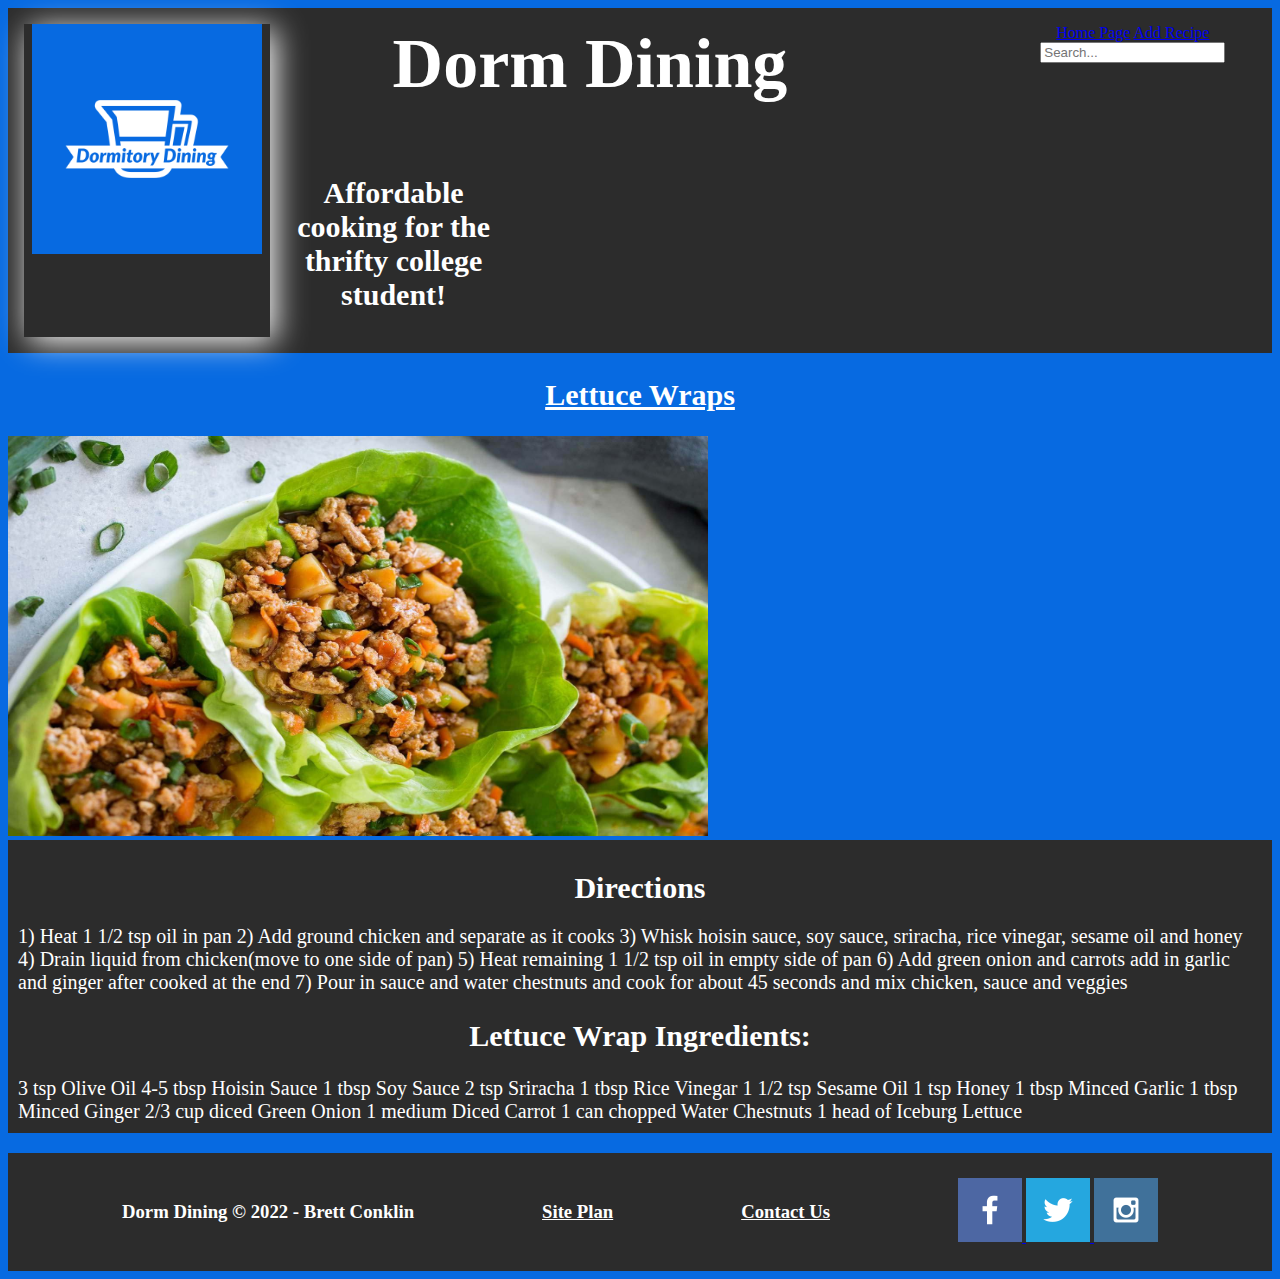
<file: recipes/lettuce-wrap-recipe.html>
<!DOCTYPE html>
<html lang="en">
<head>
    <meta charset="UTF-8">
    <meta http-equiv="X-UA-Compatible" content="IE=edge">
    <meta name="viewport" content="width=device-width, initial-scale=1.0">
    <title>Lettuce Wrap</title>
    <link rel="stylesheet" href="styles/lettuce-wrap.css">
</head>
<body>
    <header> 
        <a id="logo_link" href="index.html">
            <img src="./images/logo.jpeg" alt="Dorm Dining - Logo" width="230" height="230">
        </a>
        <h1 class="home-title">Dorm Dining</h1>
        <h2 class="home-message">Affordable cooking for the thrifty college student!</h2>
        <nav>
            <a href="index.html">Home Page</a>
            <A href="add-recipe.html">Add Recipe</A>
            <div calss="top-search">
                <input type="text" placeholder="Search...">
            </div>
        </nav>
    </header>
    <main class="home-grid">
        <section class="lettuce-wraps-card">
            <h2><a href="recipe.html"style="color: white">Lettuce Wraps</a></h2>
            <img class="card-img" src="images/lettuce-wraps.jpg" alt="Lettuce Wraps" width="700" height="400">
        
        </section>
        <section>
            <section class="msg">
                <h1>Directions</h1>
                <p1>
                    1) Heat 1 1/2 tsp oil in pan 
                    2) Add ground chicken and separate as it cooks 
                    3) Whisk hoisin sauce, soy sauce, sriracha, rice vinegar, sesame oil and honey 
                    4) Drain liquid from chicken(move to one side of pan) 
                    5) Heat remaining 1 1/2 tsp oil in empty side of pan 
                    6) Add green onion and carrots add in garlic and ginger after cooked at the end 
                    7) Pour in sauce and water chestnuts and cook for about 45 seconds and mix chicken, sauce and veggies
                </p1>
                <h2>Lettuce Wrap Ingredients: </h2>
                <p2>
                    3 tsp Olive Oil 
                    4-5 tbsp Hoisin Sauce 
                    1 tbsp Soy Sauce
                    2 tsp Sriracha 
                    1 tbsp Rice Vinegar 
                    1 1/2 tsp Sesame Oil 
                    1 tsp Honey 
                    1 tbsp Minced Garlic 
                    1 tbsp Minced Ginger 
                    2/3 cup diced Green Onion 
                    1 medium Diced Carrot 
                    1 can chopped Water Chestnuts 
                    1 head of Iceburg Lettuce
                </p2>
            </section>
        </section>

    </main>
    <footer>
        <h3>Dorm Dining &copy; 2022 - Brett Conklin</h3>
        <h3><a href="site-plan.html"style="color: white">Site Plan</a></h3>
        <h3><a href="contactus.html"style="color: white">Contact Us</a></h3>
        <div class="social">
            <a href="https://facebook.com"target="_blank">
                <img src="images/facebook.png" alt="fb icon">
            </a>
            <a href="https://twitter.com" target="_blank">
                <img src="images/twitter.png" alt="twitter icon">
            </a>
            <a href="https://instagram.com" target="_blank">
                <img src="images/instagram.png" alt="instagram icon">
            </a>
        </div>
    </footer>
</body>
</html>
</file>
<file: lesson01/aboutme/styles/aboutme.css>
body{
    background-color: bisque;      /* changes font color in your HTML file*/
    color: black
}

#header1 {
    margin: 30px;
    background: chocolate;
    border: 1px solid black;
    outline: 3px solid black;
    outline-offset: 15px;
    font-size: 150px;    /* changes font size in your HTML file*/
    text-align: center;
 }
</file>
<file: aboutme/aboutme.css>
body{
    background-color: bisque;      /* changes font color in your HTML file*/
    color: black
}

#one {                                             /* The hashtage indicates an ID code to be called in your HTML file. Tells the HTML which attributes to use for the given code that it calls*/
    margin: 30px;
    background: chocolate;
    border: 1px solid black;
    outline: 3px solid black;
    outline-offset: 15px;
    font-size: 150px;    /* changes font size in your HTML file*/
    text-align: center;
}

#two {
    font-size: 15px;    /* another way to change attributes of your HTML file*/
    color: purple;
    text-align: center;
    font-size: 50px;
}

/*#three {
    image-orientation: flip;
}*/
</file>
<file: recipes/styles/home-page.css>
@import url('https://fonts.googleapis.com/css?family=IM+Fell+French+Canon+SC|Lato');
@import url('https://fonts.googleapis.com/css2?family=Koulen&family=Lato:ital@1&family=Rock+Salt&display=swap');
@import url('https://fonts.googleapis.com/css2?family=Koulen&family=Lato:wght@300&family=Rock+Salt&display=swap');

:root {
    /* change the values below to your colors from your palette */
    --primary-color: #076ae1   ;
    --secondary-color: #2c2c2c ;
    --accent1-color: #ffffff;
    --accent2-color: #969a97;
  
    /* change the values below to your chosen font(s) */
    --heading-font: "Lato";
    --paragraph-font: Lato, Helvetica, sans-serif;
  
    /* these colors below should be chosen from among your palette colors above */
    --headline-color-on-white: #076ae1;  /* headlines on a white background */ 
    --headline-color-on-color: #ffffff; /* headlines on a colored background */ 
    --paragraph-color-on-white: #2c2c2c; /* paragraph text on a white background */ 
    --paragraph-color-on-color: #ffffff; /* paragraph text on a colored background */ 
    --paragraph-background-color: #076ae1  ;
    --nav-link-color: #969a97;
    --nav-background-color: #2c2c2c;
    --nav-hover-link-color: #ffffff;
    --nav-hover-background-color: #076ae1;
}
#content {
    max-width: 1200px;
    margin: 0 auto;
}
header {
    padding: 1em;
    text-align: center;
    display: grid;
    grid-template-columns: 1fr 1fr 1fr 1fr 1fr;
    grid-template-rows: auto;
    color: var(--paragraph-color-on-color);
    background-color: var( --nav-background-color);
}
header nav {
    grid-column: 5/5;
    grid-row: 1/1;
    color: white;
}
.home-title{
    font-size: 70px;
    margin-top: 0px;
    grid-column: 2/5;
    margin-left: -100px;
}
.home-message{
    font-size: 30px;
    grid-column: 2/4;
    margin-top: -30px;
    margin-left: 35px;
}
#logo_link{
    grid-column: 1/1;
    grid-row: 1/3;
    box-shadow: 5px 5px 30px white;
}
.card-img{
    box-shadow: 5px 5px 30px #2c2c2c;
}
body {
    max-width: 1200px;
    margin: 0 auto;
    background-color: #076ae1;
    color: white;
    font-size: 18px;
    text-align: center;
}
.lettuce-wraps-card{
    --nav-link-color: var(--headline-color-on-white);
}
footer {
    background-color: #2c2c2c;
    padding: 25px 50px;
    display: flex;
    justify-content: space-around;
    align-items:center;
    color:white;
    color: var(--nav-hover-link-color)
}
</file>
<file: lesson01/aboutme/aboutme.css>
body{
    background-color: bisque;      /* changes font color in your HTML file*/
    color: black
}

#one {                                             /* The hashtage indicates an ID code to be called in your HTML file. Tells the HTML which attributes to use for the given code that it calls*/
    margin: 30px;
    background: chocolate;
    border: 1px solid black;
    outline: 3px solid black;
    outline-offset: 15px;
    font-size: 150px;    /* changes font size in your HTML file*/
    text-align: center;
}

#two {
    font-size: 15px;    /* another way to change attributes of your HTML file*/
    color: purple;
    text-align: center;
    font-size: 50px;
}

/*#three {
    image-orientation: flip;
}*/
</file>
<file: lesson03/wwr/styles/style.css>
@import url('https://fonts.googleapis.com/css2?family=Rock+Salt&display=swap');
@import url('https://fonts.googleapis.com/css2?family=Koulen&family=Rock+Salt&display=swap');

#content {
    max-width: 1600px;
    margin: 0 auto;
}

nav {
    text-align: center;
    color: black;
    text-decoration: none;
    padding: 35px;
    display: flex;
    justify-content: space-around;
}
#hero {
    display: grid;
    grid-template-columns: 1fr 3fr 1fr;
    margin-top: -100px;
}
#hero-box{
    grid-column: 1/4;
    grid-row:1/3;
    z-index: -1;
}
#hero-msg {
    text-align: center;
    grid-column: 2/3;
    grid-row: 1/2;
    margin-top: 100px;
    color: #F68E5F;
    font-family: "Koulen";
}
.home-title {
    margin-top: 10px;
}
.button-box {
    text-align: center;
}
main section {
    text-align: center;
    box-sizing: border-box;
}
.home-grid {
    font-family: "Koulen";
    display: grid;
    grid-template-columns: 1fr 1fr 1fr 1fr 1fr 1fr 1fr 1fr 1fr 1fr;
    grid-template-rows: auto;
}
footer {
    text-align: center;
    padding: 25px 50px;
    margin-top: 200px;
}

body {
    background-color: #F68E5F;
    font-family: "Koulen", "Rock Salt";
    font-size: 22px;
    margin: 0;
    padding: 0;
}
header {
    background-color: #F5DD90;
    display: grid;
    grid-template-columns: 150px auto;
}
nav a:hover {
    background-color: #396E94;
}
.book, .join {
    font-size: 18px;
    background-color: #F68E5F;
    color:black;
    padding: 15px 30px;
    margin-top: 50px;
    border-radius: 5px;
}
.book:hover, .join:hover {
    background-color: #F5DD90;
}
#background {
    height: 725px;
    background-color: #396E94;
    grid-column: 1/11;
    grid-row: 4/9;
}
.msg {
    font-size: .8em;
    background-color: #F5DD90;
    line-height: 1.5em;
    padding: 35px;
    grid-column: 6/10;
    grid-row: 6/7;
    box-shadow: 5px 5px 10px #F68E5F;
}
.msg p {
    padding-bottom: 15px;
}
footer {
    background-color: #F5DD90;
    padding: 25px 50px;
    margin-top: 200px;
    display: flex;
    justify-content: space-around;
    align-items:center;
    color:black;
    
}
footer .social img {
    padding-top: 15px;
}
footer a:hover {
    background-color: #F68E5F;
}
.rivers-card {
    margin: 200px 0;
    grid-column: 2/4;
    grid-row: 2/3;
}
.camping-card {
    margin: 200px 0;
    grid-column: 5/7;
    grid-row: 2/3;
}
.rapids-card {
    margin: 200px 0;
    grid-column: 8/10;
    grid-row: 2/3;
}
.icon {
    width: 80px;
    padding-top: 10px;
}
footer h3 a:hover {
    text-decoration: underline;
}
.home-title {
    font-family: 'Rock Salt';
    font-size: 2em;
}
#logo_link {
    padding: 5px;
    justify-self: center;
    align-self: center;
}
.card-img, .mountains {
    border: 10px solid #396E94;
    transition: transform .5s;
    box-shadow: 5px 5px 20px #F5DD90;
    width: 100%

}
.card-img:hover{
    opacity: .6;
    transform: scale(1.1);
}
.mountains {
    width: 100%;
    grid-column: 2/7;
    grid-row: 5/8;
    box-shadow: 5px 5px 10px #F5DD90;
}

@media screen and (max-width: 900px) {
    #hero, .home-grid {
        display: block;
        height: auto;
    }
    nav, footer {
        flex-direction: column;
    }
    nav a {
        display: block;
        padding: 15px;
    }
    #hero {
        margin-top: 0;
    }
    #hero-msg {
        margin-top: 0;
    }
    #hero-msg h4 {
        display: none;
    }
    .home-title {
        font-size: 25px;
        color: #6f7364;
    }
    .rivers-card, .camping-card, .rapids-card { 
        margin: 50px auto;
        width: 60%;
    }
    #background {
        display: none;
    }
    .mountains, .msg {
        width: 80%;
        display: block;
        margin: 0 auto;
    }
    footer {
        margin-top: 25px;
    }
}
</file>
<file: positionstyles.css>
/* CSS - Name: "positionstyles.css" */
/* Activity 1 styles */
.content1 {
  /* This is the parent of the activity 1 boxes. */
  display: grid;
  grid-template-columns: 1fr 1fr;
  justify-items: center;
  grid-gap: 20px;
}
.red1 { 
  width: 100%; 
  height: 100px; 
  background-color: red; 
  grid-column: 1/3;

} 
.green1 {
  width: 200px; 
  height: 200px; 
  background-color: green; 

} 
.yellow1 {
  width: 200px; 
  height: 200px; 
  background-color: gold; 
} 
.blue1 {
  width: 100%; 
  height: 100px; 
  background-color: blue; 
  grid-column: 1/3;
} 
/* Activity 2 styles */ 
.content2 {
  /* This is the parent of the activity 2 boxes. */
}
.red2 {
  width: 100px; 
  height: 100px; 
  background-color: red; 
} 
.green2 { 
  width: 100px; 
  height: 100px; 
  background-color: green; 
  margin-top: -50px;
  margin-left: 50px;
} 
.yellow2 {
  width: 100px; 
  height: 100px; 
  background-color: gold; 
  margin-top: -50px;
  margin-left: 100px;
} 
.blue2 {
  width: 100px; 
  height: 100px; 
  background-color: blue; 
  margin-top: -50px;
  margin-left: 150px;
} 
/* Activity 3 styles */ 
.content3 {
  /* This is the parent of the activity 3 boxes. */
  display: grid;
  grid-template-columns: 1fr 1fr;
  justify-items: center;
  grid-column-gap: 80px;
}
.red3 {
  width: 100%; 
  height: 100px; 
  background-color: red; 
  grid-column: 1/3;
} 
.green3 {
  width: 295px; 
  height: 180px; 
  background-color: green;
} 
.yellow3 {
  width: 295px; 
  height: 180px; 
  background-color: gold; 
} 
.blue3 {
  width: 100%;
  height: 100px; 
  background-color: blue; 
  grid-column: 1/3;
} 
/* Activity 4 styles */ 
.content4 {
  /* This is the parent of the activity 4 boxes. */
  height: 400px;
  display: grid;
  grid-template-columns: 1fr 1021px;
  

}
.red4 {
  width: 300px; 
  height: 300px; 
  background-color: red; 
  grid-column: 1/2;
  grid-row: 1/1;
} 
.green4 {
  width: 300px; 
  height: 100px; 
  background-color: green; 
  grid-column: 2/2;
  grid-row: 1/1;
  
} 
.yellow4 {
  width: 300px; 
  height: 100px; 
  background-color: gold; 
  grid-column: 2/2;
  grid-row: 1/1;
  margin-top: 100px;
} 
.blue4 {
  width: 300px; 
  height: 100px; 
  background-color: blue; 
  grid-column: 2/2;
  grid-row: 1/1;
  margin-top: 200px;
  
} 
/* Activity 5 styles */ 
.content5 {
  /* This is the parent of the activity 5 boxes. */
  height: 400px;
}
.red5 { 
  width: 600px; 
  height: 100px; 
  background-color: red; 
} 
.green5 { 
  width: 200px; 
  height: 200px; 
  background-color: green; 
  float: left;

} 
.yellow5 {
  width: 600px; 
  height: 300px; 
  background-color: gold; 

} 
.blue5 {
  width: 600px; 
  height: 100px; 
  background-color: blue; 
} 
/* Activity 6 styles */ 
.content6 {
  /* This is the parent of the activity 6 boxes. */
  display: grid;
  grid-template-columns: 1fr 1fr 1fr 1fr 1fr 1fr;

}
.red6 {
  width: 400px; 
  height: 200px; 
  background-color: red; 
  grid-column: 1/4;
  grid-row: 1/2;
  z-index: 0;
} 
.green6 {
  width: 200px; 
  height: 200px; 
  background-color: green; 
  grid-column: 1/2;
  grid-row: 4/6;
  z-index: 4;
  margin-top: -100px;

} 
.yellow6 {
  width: 200px; 
  height: 400px; 
  background-color: gold; 
  grid-column: 5/6;
  grid-row: 3/6;
  z-index: 2;
  margin-left: -450px;
  margin-top: -150px;
  
} 
.blue6 {
  width: 400px; 
  height: 400px; 
  background-color: blue; 
  grid-column: 2/4;
  grid-row: 2/4;
  z-index: 1;
  margin-top: -100px;
  margin-left: -100px;
} 


/* Do not make any changes below here */
.activity {
  width: 70%; 
  margin: 20px auto; 
  font-family: Arial, sans-serif; 
  border: 1px solid black; 
  padding: 10px; 
  clear:both; 
  overflow: auto;
} 

.hint {
  border: 1px solid grey;
  background: #e0e0e0;
  padding: .5em;
  position: relative;
  margin: 1em 0;
}
.hint h3 {
  margin: 0;
}
.hint:hover {
  background: #d0d0d0;
}
.hint > div {
  display: none;
}

.hint input[type=checkbox] {
  position: absolute;
  width: 100%;
  height: 100%;
  opacity: 0;
  z-index: 1;
  cursor: pointer;
}

.hint input[type=checkbox]:checked ~ div {
  display: block;
}

.hint i {
  position: absolute;
  transform: translate(-6px, 0);
  margin-top: 16px;
  right: 10px;
  top: -3px;
}
.hint i:before, .hint i:after {
  content: "";
  position: absolute;
  background-color: black;
  width: 3px;
  height: 9px;
}
.hint i:before {
  transform: translate(2px, 0) rotate(45deg);
}
.hint i:after {
  transform: translate(-2px, 0) rotate(-45deg);
}

.hint input[type=checkbox]:checked ~ i:before {
  transform: translate(-2px, 0) rotate(45deg);
}
.hint input[type=checkbox]:checked ~ i:after {
  transform: translate(2px, 0) rotate(-45deg);
}
.hint a {
  position: relative;
  z-index: 1;
}
</file>
<file: recipes/styles/add-recipe.css>
@import url('https://fonts.googleapis.com/css?family=IM+Fell+French+Canon+SC|Lato');
@import url('https://fonts.googleapis.com/css2?family=Koulen&family=Lato:ital@1&family=Rock+Salt&display=swap');
@import url('https://fonts.googleapis.com/css2?family=Koulen&family=Lato:wght@300&family=Rock+Salt&display=swap');

:root {
    /* change the values below to your colors from your palette */
    --primary-color: #076ae1   ;
    --secondary-color: #2c2c2c ;
    --accent1-color: #ffffff;
    --accent2-color: #969a97;
  
    /* change the values below to your chosen font(s) */
    --heading-font: "Lato";
    --paragraph-font: Lato, Helvetica, sans-serif;
  
    /* these colors below should be chosen from among your palette colors above */
    --headline-color-on-white: #076ae1;  /* headlines on a white background */ 
    --headline-color-on-color: #ffffff; /* headlines on a colored background */ 
    --paragraph-color-on-white: #2c2c2c; /* paragraph text on a white background */ 
    --paragraph-color-on-color: #ffffff; /* paragraph text on a colored background */ 
    --paragraph-background-color: #076ae1  ;
    --nav-link-color: #969a97;
    --nav-background-color: #2c2c2c;
    --nav-hover-link-color: #ffffff;
    --nav-hover-background-color: #076ae1;
}
#content {
    max-width: 1200px;
    margin: 0 auto;
}
header {
    padding: 1em;
    text-align: center;
    display: grid;
    grid-template-columns: 1fr 1fr 1fr 1fr 1fr;
    grid-template-rows: auto;
    color: var(--paragraph-color-on-color);
    background-color: var( --nav-background-color);
}
header nav {
    grid-column: 5/5;
    grid-row: 1/1;
    color: white;
}
.home-title{
    font-size: 70px;
    margin-top: 0px;
    grid-column: 2/5;
    margin-left: -100px;
}
.home-message{
    font-size: 30px;
    grid-column: 2/4;
    margin-top: -30px;
    margin-left: 35px;
}
#logo_link{
    grid-column: 1/1;
    grid-row: 1/3;
    box-shadow: 5px 5px 30px white;
}
.card-img{
    box-shadow: 5px 5px 30px #2c2c2c;
}
footer {
    background-color: #2c2c2c;
    padding: 25px 50px;
    display: flex;
    justify-content: space-around;
    align-items:center;
    color:white;
    color: var(--nav-hover-link-color)
}
</file>
<file: recipes/styles/lettuce-wrap.css>
@import url('https://fonts.googleapis.com/css?family=IM+Fell+French+Canon+SC|Lato');
@import url('https://fonts.googleapis.com/css2?family=Koulen&family=Lato:ital@1&family=Rock+Salt&display=swap');
@import url('https://fonts.googleapis.com/css2?family=Koulen&family=Lato:wght@300&family=Rock+Salt&display=swap');

:root {
    /* change the values below to your colors from your palette */
    --primary-color: #076ae1   ;
    --secondary-color: #2c2c2c ;
    --accent1-color: #ffffff;
    --accent2-color: #969a97;
  
    /* change the values below to your chosen font(s) */
    --heading-font: "Lato";
    --paragraph-font: Lato, Helvetica, sans-serif;
  
    /* these colors below should be chosen from among your palette colors above */
    --headline-color-on-white: #076ae1;  /* headlines on a white background */ 
    --headline-color-on-color: #ffffff; /* headlines on a colored background */ 
    --paragraph-color-on-white: #2c2c2c; /* paragraph text on a white background */ 
    --paragraph-color-on-color: #ffffff; /* paragraph text on a colored background */ 
    --paragraph-background-color: #076ae1  ;
    --nav-link-color: #969a97;
    --nav-background-color: #2c2c2c;
    --nav-hover-link-color: #ffffff;
    --nav-hover-background-color: #076ae1;
    background-color: #076ae1;
}
#content {
    max-width: 1200px;
    margin: 0 auto;
    background-color: #076ae1;
}
header {
    padding: 1em;
    text-align: center;
    display: grid;
    grid-template-columns: 1fr 1fr 1fr 1fr 1fr;
    grid-template-rows: auto;
    color: var(--paragraph-color-on-color);
    background-color: var( --nav-background-color);
}
header nav {
    grid-column: 5/5;
    grid-row: 1/1;
    color: white;
}
.home-title{
    font-size: 70px;
    margin-top: 0px;
    grid-column: 2/5;
    margin-left: -100px;
}
#logo_link{
    grid-column: 1/1;
    grid-row: 1/3;
    box-shadow: 5px 5px 30px white;
}
.main {
    margin-top: 50px;
    align-items: center;
}

.h1, .h2 {
    font-size: 20px;
}
.msg {
    background-color: #2c2c2c;
    font-size: 20px;
    color: white;
    margin-bottom: 20px;
    padding: 10px;
    grid-column: 3/3;
}
h1, h2 {
    text-align: center;
    font-size: 30px;
    color: white;
}
footer {
    background-color: #2c2c2c;
    padding: 25px 50px;
    display: flex;
    justify-content: space-around;
    align-items:center;
    color:white;
    color: var(--nav-hover-link-color)
}
</file>
